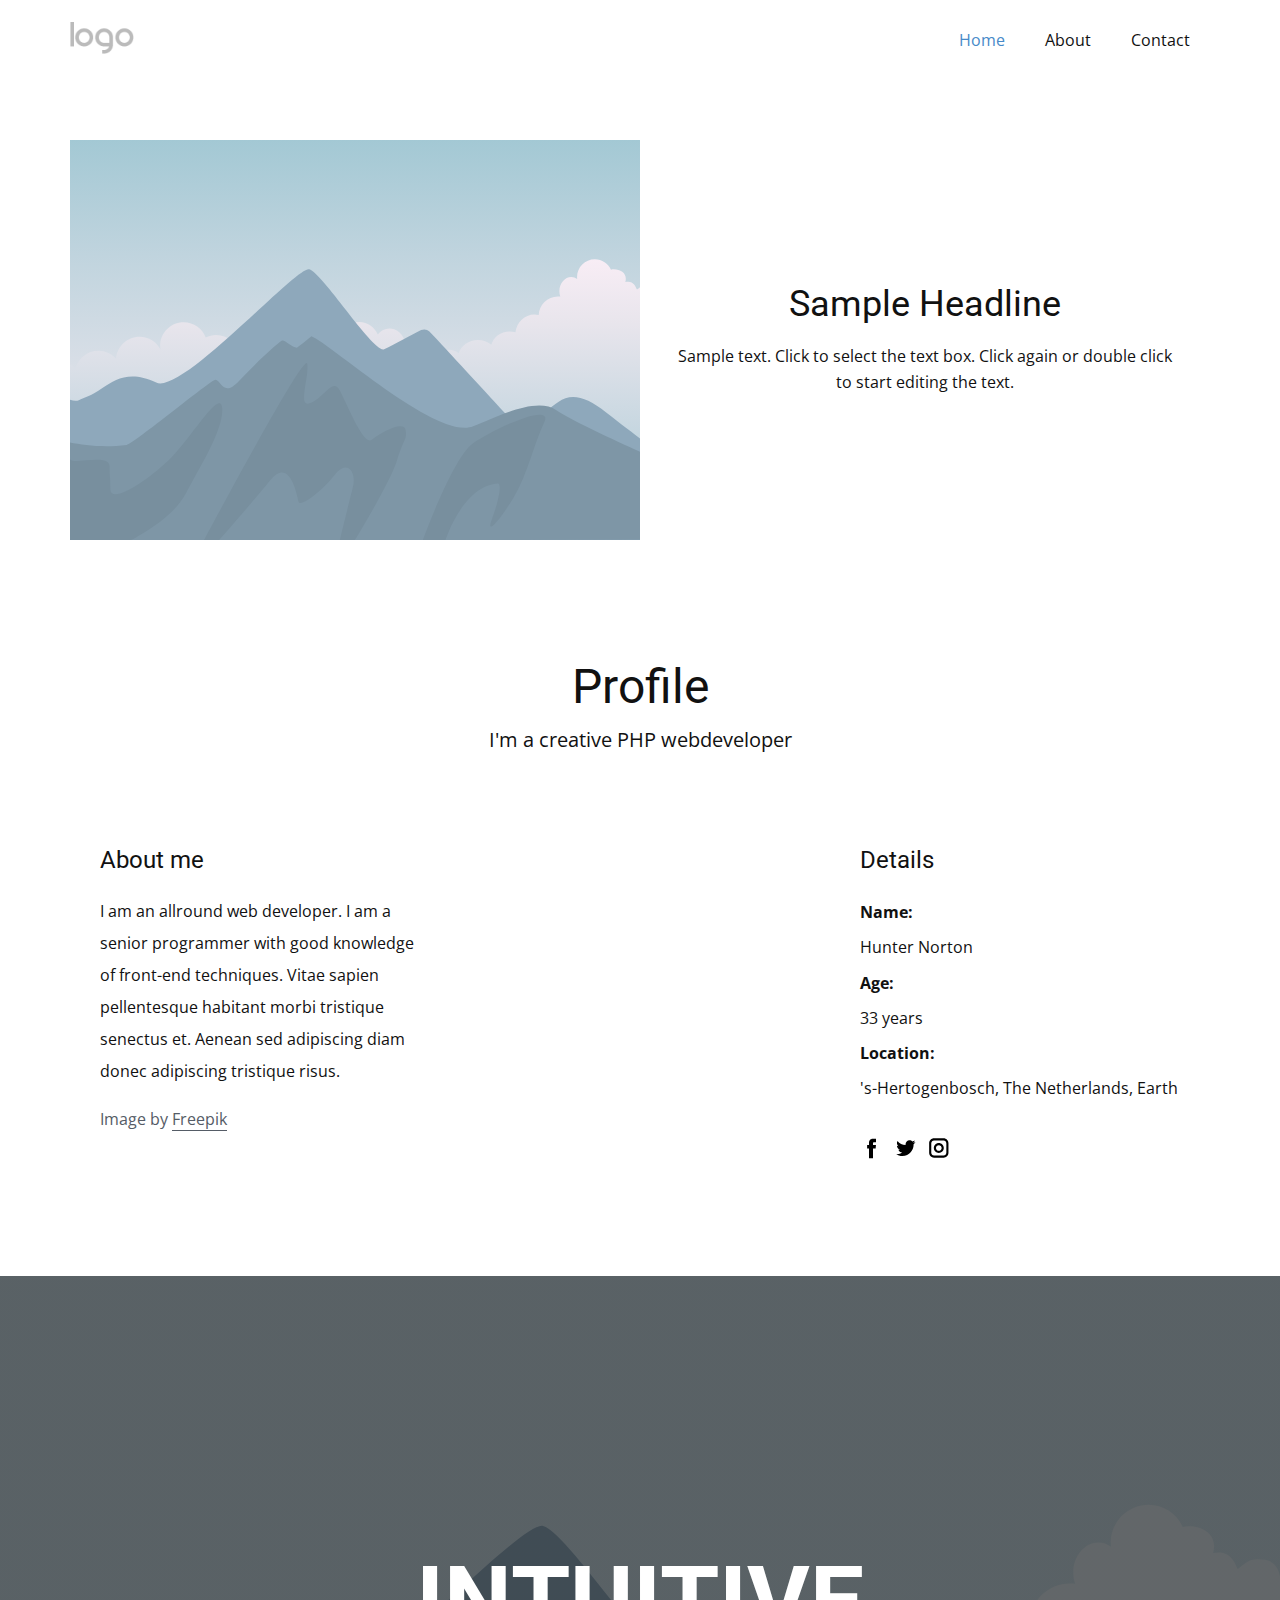
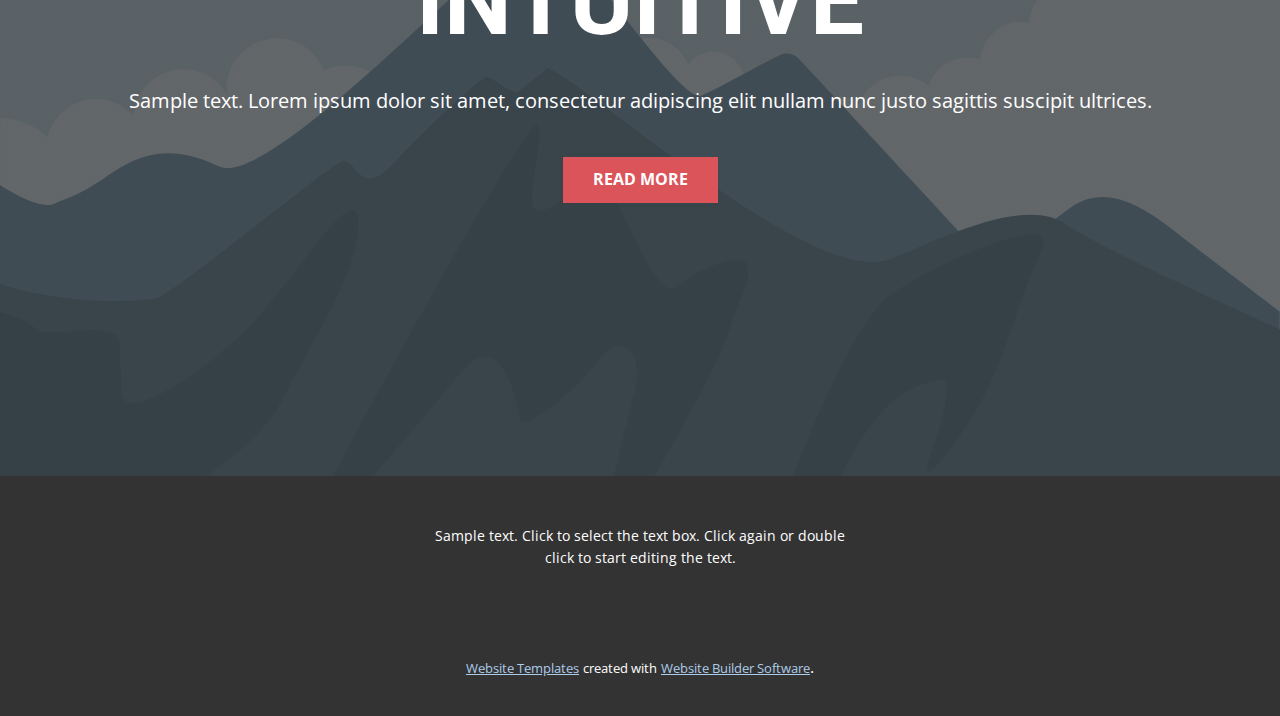
<file: Home.html>
<!DOCTYPE html>
<html style="font-size: 16px;">
  <head>
    <meta name="viewport" content="width=device-width, initial-scale=1.0">
    <meta charset="utf-8">
    <meta name="keywords" content="Profile, INTUITIVE">
    <meta name="description" content="">
    <meta name="page_type" content="np-template-header-footer-from-plugin">
    <title>Home</title>
    <link rel="stylesheet" href="nicepage.css" media="screen">
<link rel="stylesheet" href="Home.css" media="screen">
    <script class="u-script" type="text/javascript" src="jquery.js" defer=""></script>
    <script class="u-script" type="text/javascript" src="nicepage.js" defer=""></script>
    <meta name="generator" content="Nicepage 4.5.4, nicepage.com">
    <link id="u-theme-google-font" rel="stylesheet" href="https://fonts.googleapis.com/css?family=Roboto:100,100i,300,300i,400,400i,500,500i,700,700i,900,900i|Open+Sans:300,300i,400,400i,500,500i,600,600i,700,700i,800,800i">
    
    
    
    
    <script type="application/ld+json">{
		"@context": "http://schema.org",
		"@type": "Organization",
		"name": "",
		"logo": "images/default-logo.png"
}</script>
    <meta name="theme-color" content="#478ac9">
    <meta property="og:title" content="Home">
    <meta property="og:type" content="website">
  </head>
  <body class="u-body u-xl-mode"><header class="u-clearfix u-header u-header" id="sec-cce2"><div class="u-clearfix u-sheet u-valign-middle u-sheet-1">
        <a href="https://nicepage.com" class="u-image u-logo u-image-1">
          <img src="images/default-logo.png" class="u-logo-image u-logo-image-1">
        </a>
        <nav class="u-menu u-menu-dropdown u-offcanvas u-menu-1">
          <div class="menu-collapse" style="font-size: 1rem; letter-spacing: 0px;">
            <a class="u-button-style u-custom-left-right-menu-spacing u-custom-padding-bottom u-custom-top-bottom-menu-spacing u-nav-link u-text-active-palette-1-base u-text-hover-palette-2-base" href="#">
              <svg class="u-svg-link" viewBox="0 0 24 24"><use xmlns:xlink="http://www.w3.org/1999/xlink" xlink:href="#menu-hamburger"></use></svg>
              <svg class="u-svg-content" version="1.1" id="menu-hamburger" viewBox="0 0 16 16" x="0px" y="0px" xmlns:xlink="http://www.w3.org/1999/xlink" xmlns="http://www.w3.org/2000/svg"><g><rect y="1" width="16" height="2"></rect><rect y="7" width="16" height="2"></rect><rect y="13" width="16" height="2"></rect>
</g></svg>
            </a>
          </div>
          <div class="u-nav-container">
            <ul class="u-nav u-unstyled u-nav-1"><li class="u-nav-item"><a class="u-button-style u-nav-link u-text-active-palette-1-base u-text-hover-palette-2-base" href="Home.html" style="padding: 10px 20px;">Home</a>
</li><li class="u-nav-item"><a class="u-button-style u-nav-link u-text-active-palette-1-base u-text-hover-palette-2-base" href="About.html" style="padding: 10px 20px;">About</a>
</li><li class="u-nav-item"><a class="u-button-style u-nav-link u-text-active-palette-1-base u-text-hover-palette-2-base" href="Contact.html" style="padding: 10px 20px;">Contact</a>
</li></ul>
          </div>
          <div class="u-nav-container-collapse">
            <div class="u-black u-container-style u-inner-container-layout u-opacity u-opacity-95 u-sidenav">
              <div class="u-inner-container-layout u-sidenav-overflow">
                <div class="u-menu-close"></div>
                <ul class="u-align-center u-nav u-popupmenu-items u-unstyled u-nav-2"><li class="u-nav-item"><a class="u-button-style u-nav-link" href="Home.html">Home</a>
</li><li class="u-nav-item"><a class="u-button-style u-nav-link" href="About.html">About</a>
</li><li class="u-nav-item"><a class="u-button-style u-nav-link" href="Contact.html">Contact</a>
</li></ul>
              </div>
            </div>
            <div class="u-black u-menu-overlay u-opacity u-opacity-70"></div>
          </div>
        </nav>
      </div></header>
    <section class="u-clearfix u-section-1" id="sec-26af">
      <div class="u-clearfix u-sheet u-sheet-1">
        <div class="u-clearfix u-expanded-width u-layout-wrap u-layout-wrap-1">
          <div class="u-layout">
            <div class="u-layout-row">
              <div class="u-container-style u-image u-layout-cell u-size-30 u-image-1" data-image-width="400" data-image-height="265">
                <div class="u-container-layout u-container-layout-1"></div>
              </div>
              <div class="u-align-center u-container-style u-layout-cell u-size-30 u-layout-cell-2">
                <div class="u-container-layout u-valign-middle u-container-layout-2">
                  <h2 class="u-text u-text-default u-text-1">Sample Headline</h2>
                  <p class="u-text u-text-default u-text-2">Sample text. Click to select the text box. Click again or double click to start editing the text.</p>
                </div>
              </div>
            </div>
          </div>
        </div>
      </div>
    </section>
    <section class="u-align-center-lg u-align-center-md u-align-center-xl u-align-left-sm u-align-left-xs u-clearfix u-section-2" id="carousel_d72a">
      <div class="u-clearfix u-sheet u-valign-middle u-sheet-1">
        <h1 class="u-text u-text-1">Profile</h1>
        <p class="u-large-text u-text u-text-variant u-text-2">I'm a creative PHP webdeveloper</p>
        <div class="u-clearfix u-expanded-width u-layout-wrap u-layout-wrap-1">
          <div class="u-layout">
            <div class="u-layout-row">
              <div class="u-container-style u-layout-cell u-size-20 u-layout-cell-1">
                <div class="u-container-layout u-container-layout-1">
                  <h4 class="u-text u-text-3">About me</h4>
                  <p class="u-text u-text-default u-text-4">I am an allround web developer. I am a senior programmer with good knowledge of front-end techniques. Vitae sapien pellentesque habitant morbi tristique senectus et. Aenean sed adipiscing diam donec adipiscing tristique risus.&nbsp;</p>
                  <p class="u-text u-text-palette-5-dark-2 u-text-5">Image by <a href="https://www.freepik.com/photos/people" class="u-border-1 u-border-palette-5-dark-2 u-btn u-button-link u-button-style u-none u-text-palette-5-dark-2 u-btn-1">Freepik</a>
                  </p>
                </div>
              </div>
              <div class="u-align-center-md u-align-left-sm u-align-left-xs u-container-style u-layout-cell u-size-20 u-layout-cell-2">
                <div class="u-container-layout u-valign-middle-lg u-valign-middle-xl u-valign-top-md u-valign-top-sm u-valign-top-xs u-container-layout-2">
                  <div alt="" class="u-image u-image-circle u-image-1" data-image-width="700" data-image-height="700"></div>
                </div>
              </div>
              <div class="u-container-style u-layout-cell u-size-20 u-layout-cell-3">
                <div class="u-container-layout u-container-layout-3">
                  <h4 class="u-text u-text-6">Details</h4>
                  <p class="u-text u-text-7">
                    <span style="font-weight: 700;">Name: </span>
                    <br>Hunter Norton<br>
                    <span style="font-weight: 700;">Age: </span>
                    <br>33 years <span style="font-weight: 700;">
                      <br>Location: 
                    </span>
                    <br>'s-Hertogenbosch, The Netherlands, Earth
                  </p>
                  <div class="u-social-icons u-spacing-10 u-social-icons-1">
                    <a class="u-social-url" title="facebook" target="_blank" href="https://facebook.com/name"><span class="u-icon u-icon-circle u-social-facebook u-social-icon u-text-black u-icon-1"><svg class="u-svg-link" preserveAspectRatio="xMidYMin slice" viewBox="0 0 112 112" style=""><use xmlns:xlink="http://www.w3.org/1999/xlink" xlink:href="#svg-bc6b"></use></svg><svg class="u-svg-content" viewBox="0 0 112 112" x="0" y="0" id="svg-bc6b"><path fill="currentColor" d="M75.5,28.8H65.4c-1.5,0-4,0.9-4,4.3v9.4h13.9l-1.5,15.8H61.4v45.1H42.8V58.3h-8.8V42.4h8.8V32.2
	c0-7.4,3.4-18.8,18.8-18.8h13.8v15.4H75.5z"></path></svg></span>
                    </a>
                    <a class="u-social-url" title="twitter" target="_blank" href="https://twitter.com/name"><span class="u-icon u-icon-circle u-social-icon u-social-twitter u-text-black u-icon-2"><svg class="u-svg-link" preserveAspectRatio="xMidYMin slice" viewBox="0 0 112 112" style=""><use xmlns:xlink="http://www.w3.org/1999/xlink" xlink:href="#svg-ed97"></use></svg><svg class="u-svg-content" viewBox="0 0 112 112" x="0" y="0" id="svg-ed97"><path fill="currentColor" d="M92.2,38.2c0,0.8,0,1.6,0,2.3c0,24.3-18.6,52.4-52.6,52.4c-10.6,0.1-20.2-2.9-28.5-8.2
	c1.4,0.2,2.9,0.2,4.4,0.2c8.7,0,16.7-2.9,23-7.9c-8.1-0.2-14.9-5.5-17.3-12.8c1.1,0.2,2.4,0.2,3.4,0.2c1.6,0,3.3-0.2,4.8-0.7
	c-8.4-1.6-14.9-9.2-14.9-18c0-0.2,0-0.2,0-0.2c2.5,1.4,5.4,2.2,8.4,2.3c-5-3.3-8.3-8.9-8.3-15.4c0-3.4,1-6.5,2.5-9.2
	c9.1,11.1,22.7,18.5,38,19.2c-0.2-1.4-0.4-2.8-0.4-4.3c0.1-10,8.3-18.2,18.5-18.2c5.4,0,10.1,2.2,13.5,5.7c4.3-0.8,8.1-2.3,11.7-4.5
	c-1.4,4.3-4.3,7.9-8.1,10.1c3.7-0.4,7.3-1.4,10.6-2.9C98.9,32.3,95.7,35.5,92.2,38.2z"></path></svg></span>
                    </a>
                    <a class="u-social-url" title="instagram" target="_blank" href="https://www.instagram.com/name"><span class="u-icon u-icon-circle u-social-icon u-social-instagram u-text-black u-icon-3"><svg class="u-svg-link" preserveAspectRatio="xMidYMin slice" viewBox="0 0 112 112" style=""><use xmlns:xlink="http://www.w3.org/1999/xlink" xlink:href="#svg-ea73"></use></svg><svg class="u-svg-content" viewBox="0 0 112 112" x="0" y="0" id="svg-ea73"><path fill="currentColor" d="M55.9,32.9c-12.8,0-23.2,10.4-23.2,23.2s10.4,23.2,23.2,23.2s23.2-10.4,23.2-23.2S68.7,32.9,55.9,32.9z
	 M55.9,69.4c-7.4,0-13.3-6-13.3-13.3c-0.1-7.4,6-13.3,13.3-13.3s13.3,6,13.3,13.3C69.3,63.5,63.3,69.4,55.9,69.4z"></path><path fill="#FFFFFF" d="M79.7,26.8c-3,0-5.4,2.5-5.4,5.4s2.5,5.4,5.4,5.4c3,0,5.4-2.5,5.4-5.4S82.7,26.8,79.7,26.8z"></path><path fill="currentColor" d="M78.2,11H33.5C21,11,10.8,21.3,10.8,33.7v44.7c0,12.6,10.2,22.8,22.7,22.8h44.7c12.6,0,22.7-10.2,22.7-22.7
	V33.7C100.8,21.1,90.6,11,78.2,11z M91,78.4c0,7.1-5.8,12.8-12.8,12.8H33.5c-7.1,0-12.8-5.8-12.8-12.8V33.7
	c0-7.1,5.8-12.8,12.8-12.8h44.7c7.1,0,12.8,5.8,12.8,12.8V78.4z"></path></svg></span>
                    </a>
                  </div>
                </div>
              </div>
            </div>
          </div>
        </div>
      </div>
    </section>
    <section class="u-align-center u-clearfix u-image u-shading u-section-3" src="" data-image-width="256" data-image-height="256" id="sec-6548">
      <div class="u-clearfix u-sheet u-valign-middle u-sheet-1">
        <h1 class="u-text u-text-default u-title u-text-1">INTUITIVE</h1>
        <p class="u-large-text u-text u-text-default u-text-variant u-text-2">Sample text. Lorem ipsum dolor sit amet, consectetur adipiscing elit nullam nunc justo sagittis suscipit ultrices.</p>
        <a href="#" class="u-btn u-button-style u-palette-2-base u-btn-1">Read More</a>
      </div>
    </section>
    
    
    <footer class="u-align-center u-clearfix u-footer u-grey-80 u-footer" id="sec-ad57"><div class="u-clearfix u-sheet u-sheet-1">
        <p class="u-small-text u-text u-text-variant u-text-1">Sample text. Click to select the text box. Click again or double click to start editing the text.</p>
      </div></footer>
    <section class="u-backlink u-clearfix u-grey-80">
      <a class="u-link" href="https://nicepage.com/website-templates" target="_blank">
        <span>Website Templates</span>
      </a>
      <p class="u-text">
        <span>created with</span>
      </p>
      <a class="u-link" href="" target="_blank">
        <span>Website Builder Software</span>
      </a>. 
    </section>
  </body>
</html>
</file>
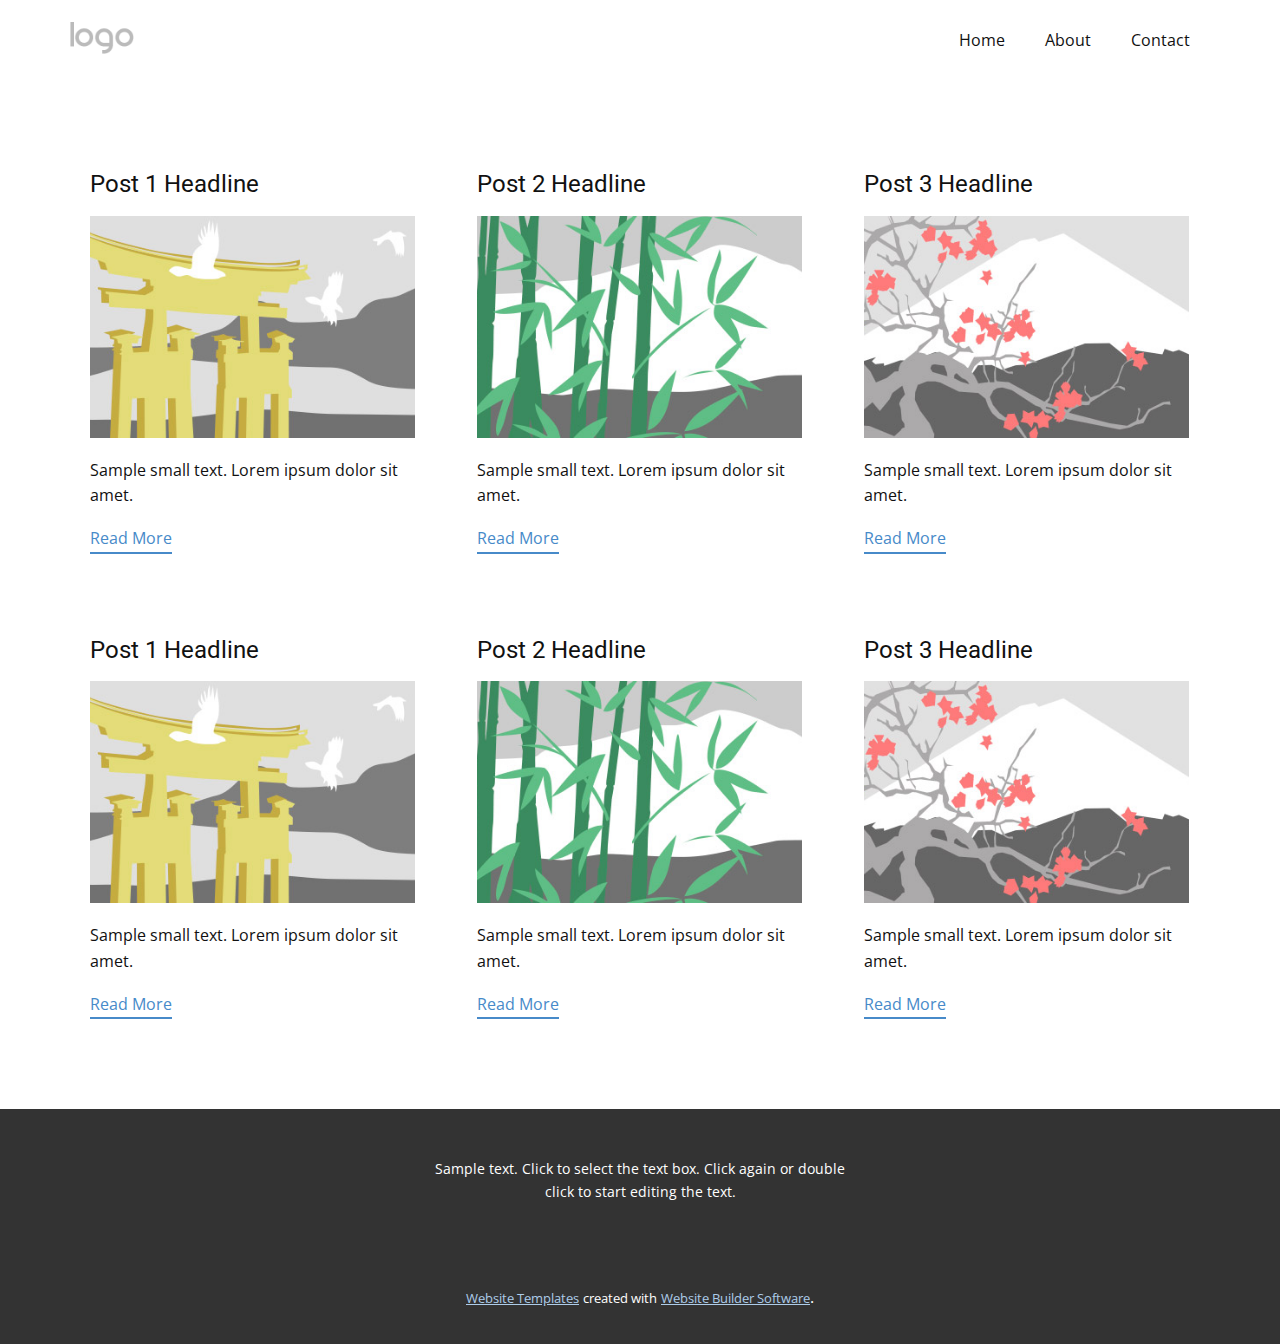
<file: blog/blog.html>
<html style="font-size: 16px;"><head>
    <meta name="viewport" content="width=device-width, initial-scale=1.0">
    <meta charset="utf-8">
    <meta name="keywords" content="">
    <meta name="description" content="">
    <meta name="page_type" content="np-template-header-footer-from-plugin">
    <title>Blog Template</title>
    <link rel="stylesheet" href="../nicepage.css" media="screen">
<link rel="stylesheet" href="../Blog-Template.css" media="screen">
    <script class="u-script" type="text/javascript" src="../jquery.js" defer=""></script>
    <script class="u-script" type="text/javascript" src="../nicepage.js" defer=""></script>
    <meta name="generator" content="Nicepage 4.5.4, nicepage.com">
    <link id="u-theme-google-font" rel="stylesheet" href="https://fonts.googleapis.com/css?family=Roboto:100,100i,300,300i,400,400i,500,500i,700,700i,900,900i|Open+Sans:300,300i,400,400i,500,500i,600,600i,700,700i,800,800i">
    
    
    <script type="application/ld+json">{
		"@context": "http://schema.org",
		"@type": "Organization",
		"name": "",
		"logo": "images/default-logo.png"
}</script>
    <meta name="theme-color" content="#478ac9">
  </head>
  <body class="u-body u-xl-mode"><header class="u-clearfix u-header u-header" id="sec-cce2"><div class="u-clearfix u-sheet u-valign-middle u-sheet-1">
        <a href="https://nicepage.com" class="u-image u-logo u-image-1">
          <img src="../images/default-logo.png" class="u-logo-image u-logo-image-1">
        </a>
        <nav class="u-menu u-menu-dropdown u-offcanvas u-menu-1">
          <div class="menu-collapse" style="font-size: 1rem; letter-spacing: 0px;">
            <a class="u-button-style u-custom-left-right-menu-spacing u-custom-padding-bottom u-custom-top-bottom-menu-spacing u-nav-link u-text-active-palette-1-base u-text-hover-palette-2-base" href="#">
              <svg class="u-svg-link" viewBox="0 0 24 24"><use xmlns:xlink="http://www.w3.org/1999/xlink" xlink:href="#menu-hamburger"></use></svg>
              <svg class="u-svg-content" version="1.1" id="menu-hamburger" viewBox="0 0 16 16" x="0px" y="0px" xmlns:xlink="http://www.w3.org/1999/xlink" xmlns="http://www.w3.org/2000/svg"><g><rect y="1" width="16" height="2"></rect><rect y="7" width="16" height="2"></rect><rect y="13" width="16" height="2"></rect>
</g></svg>
            </a>
          </div>
          <div class="u-nav-container">
            <ul class="u-nav u-unstyled u-nav-1"><li class="u-nav-item"><a class="u-button-style u-nav-link u-text-active-palette-1-base u-text-hover-palette-2-base" href="../Home.html" style="padding: 10px 20px;">Home</a>
</li><li class="u-nav-item"><a class="u-button-style u-nav-link u-text-active-palette-1-base u-text-hover-palette-2-base" href="../About.html" style="padding: 10px 20px;">About</a>
</li><li class="u-nav-item"><a class="u-button-style u-nav-link u-text-active-palette-1-base u-text-hover-palette-2-base" href="../Contact.html" style="padding: 10px 20px;">Contact</a>
</li></ul>
          </div>
          <div class="u-nav-container-collapse">
            <div class="u-black u-container-style u-inner-container-layout u-opacity u-opacity-95 u-sidenav">
              <div class="u-inner-container-layout u-sidenav-overflow">
                <div class="u-menu-close"></div>
                <ul class="u-align-center u-nav u-popupmenu-items u-unstyled u-nav-2"><li class="u-nav-item"><a class="u-button-style u-nav-link" href="../Home.html">Home</a>
</li><li class="u-nav-item"><a class="u-button-style u-nav-link" href="../About.html">About</a>
</li><li class="u-nav-item"><a class="u-button-style u-nav-link" href="../Contact.html">Contact</a>
</li></ul>
              </div>
            </div>
            <div class="u-black u-menu-overlay u-opacity u-opacity-70"></div>
          </div>
        </nav>
      </div></header>
    <section class="u-clearfix u-section-1" id="sec-8084">
      <div class="u-clearfix u-sheet u-valign-middle u-sheet-1"><!--blog--><!--blog_options_json--><!--{"type":"Recent","source":"","tags":"","count":""}--><!--/blog_options_json-->
        <div class="u-blog u-expanded-width u-repeater u-repeater-1"><!--blog_post-->
          <div class="u-blog-post u-container-style u-repeater-item u-white u-repeater-item-1">
            <div class="u-container-layout u-similar-container u-valign-top u-container-layout-1"><!--blog_post_header-->
              <h4 class="u-blog-control u-text u-text-1">
                <a class="u-post-header-link" href="../blog/post-5.html"><!--blog_post_header_content-->Post 1 Headline<!--/blog_post_header_content--></a>
              </h4><!--/blog_post_header--><!--blog_post_image-->
              <a class="u-post-header-link" href="../blog/post-5.html"><img alt="" class="u-blog-control u-expanded-width u-image u-image-default u-image-1" src="[data-uri]"></a><!--/blog_post_image--><!--blog_post_content-->
              <div class="u-blog-control u-post-content u-text u-text-2 fr-view">Sample small text. Lorem ipsum dolor sit amet.</div><!--/blog_post_content--><!--blog_post_readmore-->
              <a href="../blog/post-5.html" class="u-blog-control u-border-2 u-border-palette-1-base u-btn u-btn-rectangle u-button-style u-none u-btn-1"><!--blog_post_readmore_content--><!--options_json--><!--{"content":"","defaultValue":"Read More"}--><!--/options_json-->Read More<!--/blog_post_readmore_content--></a><!--/blog_post_readmore-->
            </div>
          </div><div class="u-blog-post u-container-style u-repeater-item u-video-cover u-white">
            <div class="u-container-layout u-similar-container u-valign-top u-container-layout-2"><!--blog_post_header-->
              <h4 class="u-blog-control u-text u-text-3">
                <a class="u-post-header-link" href="../blog/post-4.html"><!--blog_post_header_content-->Post 2 Headline<!--/blog_post_header_content--></a>
              </h4><!--/blog_post_header--><!--blog_post_image-->
              <a class="u-post-header-link" href="../blog/post-4.html"><img alt="" class="u-blog-control u-expanded-width u-image u-image-default u-image-2" src="[data-uri]"></a><!--/blog_post_image--><!--blog_post_content-->
              <div class="u-blog-control u-post-content u-text u-text-4 fr-view">Sample small text. Lorem ipsum dolor sit amet.</div><!--/blog_post_content--><!--blog_post_readmore-->
              <a href="../blog/post-4.html" class="u-blog-control u-border-2 u-border-palette-1-base u-btn u-btn-rectangle u-button-style u-none u-btn-2"><!--blog_post_readmore_content--><!--options_json--><!--{"content":"","defaultValue":"Read More"}--><!--/options_json-->Read More<!--/blog_post_readmore_content--></a><!--/blog_post_readmore-->
            </div>
          </div><div class="u-blog-post u-container-style u-repeater-item u-video-cover u-white">
            <div class="u-container-layout u-similar-container u-valign-top u-container-layout-3"><!--blog_post_header-->
              <h4 class="u-blog-control u-text u-text-5">
                <a class="u-post-header-link" href="../blog/post-3.html"><!--blog_post_header_content-->Post 3 Headline<!--/blog_post_header_content--></a>
              </h4><!--/blog_post_header--><!--blog_post_image-->
              <a class="u-post-header-link" href="../blog/post-3.html"><img alt="" class="u-blog-control u-expanded-width u-image u-image-default u-image-3" src="[data-uri]"></a><!--/blog_post_image--><!--blog_post_content-->
              <div class="u-blog-control u-post-content u-text u-text-6 fr-view">Sample small text. Lorem ipsum dolor sit amet.</div><!--/blog_post_content--><!--blog_post_readmore-->
              <a href="../blog/post-3.html" class="u-blog-control u-border-2 u-border-palette-1-base u-btn u-btn-rectangle u-button-style u-none u-btn-3"><!--blog_post_readmore_content--><!--options_json--><!--{"content":"","defaultValue":"Read More"}--><!--/options_json-->Read More<!--/blog_post_readmore_content--></a><!--/blog_post_readmore-->
            </div>
          </div><div class="u-blog-post u-container-style u-repeater-item u-white u-repeater-item-1">
            <div class="u-container-layout u-similar-container u-valign-top u-container-layout-1"><!--blog_post_header-->
              <h4 class="u-blog-control u-text u-text-1">
                <a class="u-post-header-link" href="../blog/post-2.html"><!--blog_post_header_content-->Post 1 Headline<!--/blog_post_header_content--></a>
              </h4><!--/blog_post_header--><!--blog_post_image-->
              <a class="u-post-header-link" href="../blog/post-2.html"><img alt="" class="u-blog-control u-expanded-width u-image u-image-default u-image-1" src="[data-uri]"></a><!--/blog_post_image--><!--blog_post_content-->
              <div class="u-blog-control u-post-content u-text u-text-2 fr-view">Sample small text. Lorem ipsum dolor sit amet.</div><!--/blog_post_content--><!--blog_post_readmore-->
              <a href="../blog/post-2.html" class="u-blog-control u-border-2 u-border-palette-1-base u-btn u-btn-rectangle u-button-style u-none u-btn-1"><!--blog_post_readmore_content--><!--options_json--><!--{"content":"","defaultValue":"Read More"}--><!--/options_json-->Read More<!--/blog_post_readmore_content--></a><!--/blog_post_readmore-->
            </div>
          </div><div class="u-blog-post u-container-style u-repeater-item u-video-cover u-white">
            <div class="u-container-layout u-similar-container u-valign-top u-container-layout-2"><!--blog_post_header-->
              <h4 class="u-blog-control u-text u-text-3">
                <a class="u-post-header-link" href="../blog/post-1.html"><!--blog_post_header_content-->Post 2 Headline<!--/blog_post_header_content--></a>
              </h4><!--/blog_post_header--><!--blog_post_image-->
              <a class="u-post-header-link" href="../blog/post-1.html"><img alt="" class="u-blog-control u-expanded-width u-image u-image-default u-image-2" src="[data-uri]"></a><!--/blog_post_image--><!--blog_post_content-->
              <div class="u-blog-control u-post-content u-text u-text-4 fr-view">Sample small text. Lorem ipsum dolor sit amet.</div><!--/blog_post_content--><!--blog_post_readmore-->
              <a href="../blog/post-1.html" class="u-blog-control u-border-2 u-border-palette-1-base u-btn u-btn-rectangle u-button-style u-none u-btn-2"><!--blog_post_readmore_content--><!--options_json--><!--{"content":"","defaultValue":"Read More"}--><!--/options_json-->Read More<!--/blog_post_readmore_content--></a><!--/blog_post_readmore-->
            </div>
          </div><div class="u-blog-post u-container-style u-repeater-item u-video-cover u-white">
            <div class="u-container-layout u-similar-container u-valign-top u-container-layout-3"><!--blog_post_header-->
              <h4 class="u-blog-control u-text u-text-5">
                <a class="u-post-header-link" href="../blog/post.html"><!--blog_post_header_content-->Post 3 Headline<!--/blog_post_header_content--></a>
              </h4><!--/blog_post_header--><!--blog_post_image-->
              <a class="u-post-header-link" href="../blog/post.html"><img alt="" class="u-blog-control u-expanded-width u-image u-image-default u-image-3" src="[data-uri]"></a><!--/blog_post_image--><!--blog_post_content-->
              <div class="u-blog-control u-post-content u-text u-text-6 fr-view">Sample small text. Lorem ipsum dolor sit amet.</div><!--/blog_post_content--><!--blog_post_readmore-->
              <a href="../blog/post.html" class="u-blog-control u-border-2 u-border-palette-1-base u-btn u-btn-rectangle u-button-style u-none u-btn-3"><!--blog_post_readmore_content--><!--options_json--><!--{"content":"","defaultValue":"Read More"}--><!--/options_json-->Read More<!--/blog_post_readmore_content--></a><!--/blog_post_readmore-->
            </div>
          </div><!--/blog_post--><!--blog_post-->
          <!--/blog_post--><!--blog_post-->
          <!--/blog_post-->
        </div><!--/blog-->
      </div>
    </section>
    
    
    <footer class="u-align-center u-clearfix u-footer u-grey-80 u-footer" id="sec-ad57"><div class="u-clearfix u-sheet u-sheet-1">
        <p class="u-small-text u-text u-text-variant u-text-1">Sample text. Click to select the text box. Click again or double click to start editing the text.</p>
      </div></footer>
    <section class="u-backlink u-clearfix u-grey-80">
      <a class="u-link" href="https://nicepage.com/website-templates" target="_blank">
        <span>Website Templates</span>
      </a>
      <p class="u-text">
        <span>created with</span>
      </p>
      <a class="u-link" href="" target="_blank">
        <span>Website Builder Software</span>
      </a>. 
    </section>
  
</body></html>
</file>
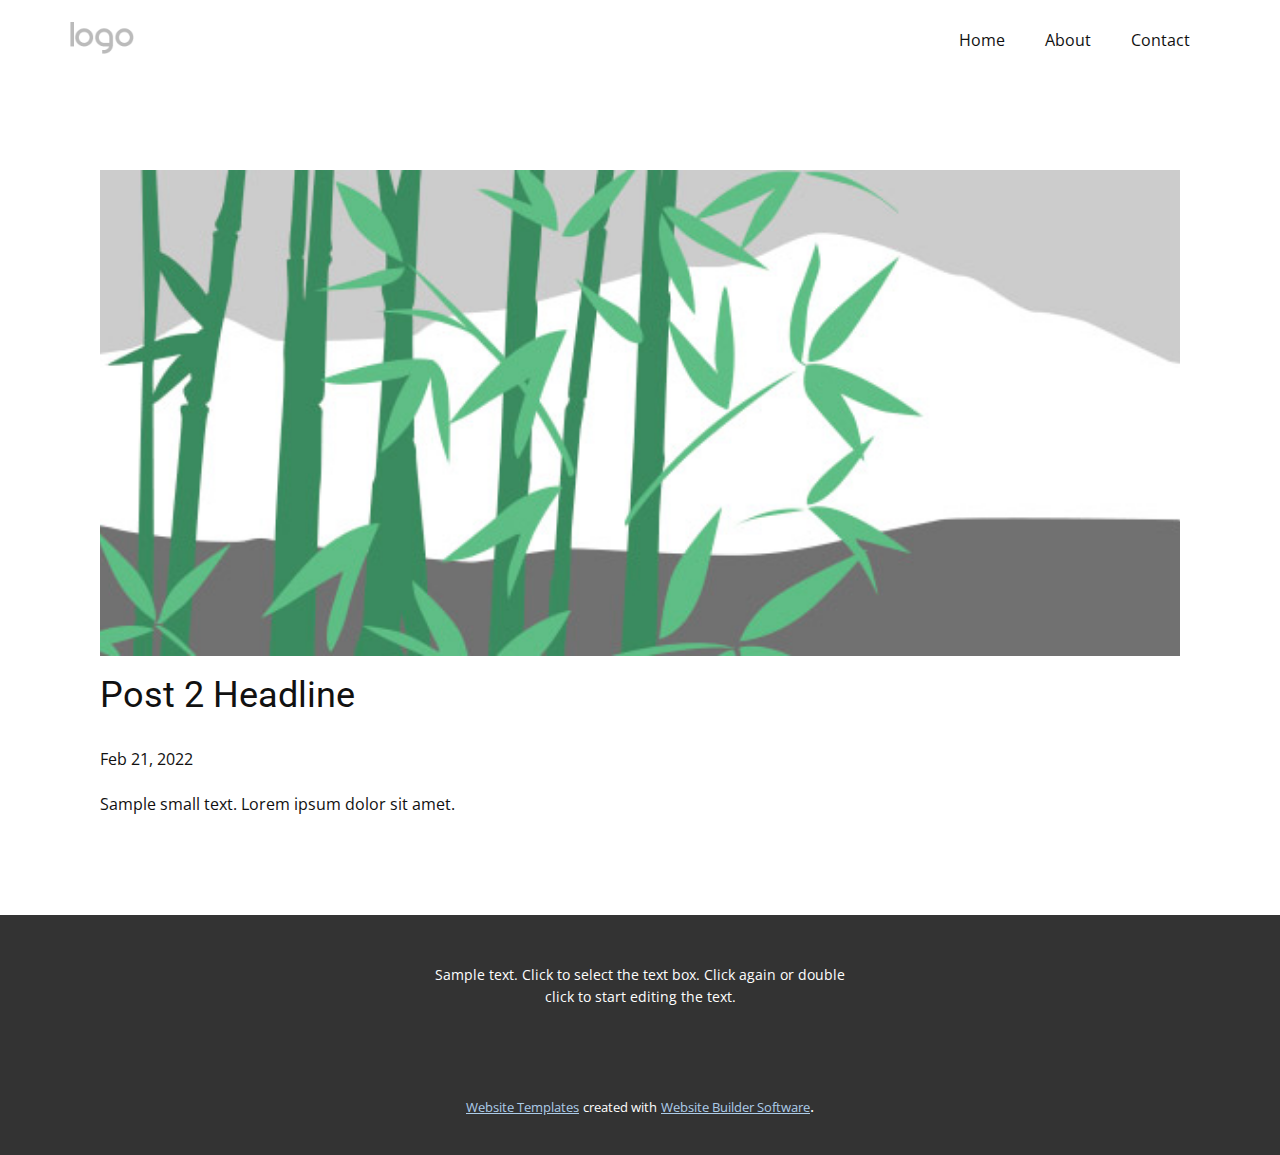
<file: blog/post-1.html>
<!doctype html>
<html style="font-size: 16px;"><head>
    <meta name="viewport" content="width=device-width, initial-scale=1.0">
    <meta charset="utf-8">
    <meta name="keywords" content="Post 1 Headline">
    <meta name="description" content="">
    <meta name="page_type" content="np-template-header-footer-from-plugin">
    <title>Post 2 Headline</title>
    <link rel="stylesheet" href="../nicepage.css" media="screen">
<link rel="stylesheet" href="../Post-Template.css" media="screen">
    <script class="u-script" type="text/javascript" src="../jquery.js" defer=""></script>
    <script class="u-script" type="text/javascript" src="../nicepage.js" defer=""></script>
    <meta name="generator" content="Nicepage 4.5.4, nicepage.com">
    <link id="u-theme-google-font" rel="stylesheet" href="https://fonts.googleapis.com/css?family=Roboto:100,100i,300,300i,400,400i,500,500i,700,700i,900,900i|Open+Sans:300,300i,400,400i,500,500i,600,600i,700,700i,800,800i">
    
    
    <script type="application/ld+json">{
		"@context": "http://schema.org",
		"@type": "Organization",
		"name": "",
		"logo": "images/default-logo.png"
}</script>
    <meta name="theme-color" content="#478ac9">
  </head>
  <body class="u-body u-xl-mode"><header class="u-clearfix u-header u-header" id="sec-cce2"><div class="u-clearfix u-sheet u-valign-middle u-sheet-1">
        <a href="https://nicepage.com" class="u-image u-logo u-image-1">
          <img src="../images/default-logo.png" class="u-logo-image u-logo-image-1">
        </a>
        <nav class="u-menu u-menu-dropdown u-offcanvas u-menu-1">
          <div class="menu-collapse" style="font-size: 1rem; letter-spacing: 0px;">
            <a class="u-button-style u-custom-left-right-menu-spacing u-custom-padding-bottom u-custom-top-bottom-menu-spacing u-nav-link u-text-active-palette-1-base u-text-hover-palette-2-base" href="#">
              <svg class="u-svg-link" viewBox="0 0 24 24"><use xmlns:xlink="http://www.w3.org/1999/xlink" xlink:href="#menu-hamburger"></use></svg>
              <svg class="u-svg-content" version="1.1" id="menu-hamburger" viewBox="0 0 16 16" x="0px" y="0px" xmlns:xlink="http://www.w3.org/1999/xlink" xmlns="http://www.w3.org/2000/svg"><g><rect y="1" width="16" height="2"></rect><rect y="7" width="16" height="2"></rect><rect y="13" width="16" height="2"></rect>
</g></svg>
            </a>
          </div>
          <div class="u-nav-container">
            <ul class="u-nav u-unstyled u-nav-1"><li class="u-nav-item"><a class="u-button-style u-nav-link u-text-active-palette-1-base u-text-hover-palette-2-base" href="../Home.html" style="padding: 10px 20px;">Home</a>
</li><li class="u-nav-item"><a class="u-button-style u-nav-link u-text-active-palette-1-base u-text-hover-palette-2-base" href="../About.html" style="padding: 10px 20px;">About</a>
</li><li class="u-nav-item"><a class="u-button-style u-nav-link u-text-active-palette-1-base u-text-hover-palette-2-base" href="../Contact.html" style="padding: 10px 20px;">Contact</a>
</li></ul>
          </div>
          <div class="u-nav-container-collapse">
            <div class="u-black u-container-style u-inner-container-layout u-opacity u-opacity-95 u-sidenav">
              <div class="u-inner-container-layout u-sidenav-overflow">
                <div class="u-menu-close"></div>
                <ul class="u-align-center u-nav u-popupmenu-items u-unstyled u-nav-2"><li class="u-nav-item"><a class="u-button-style u-nav-link" href="../Home.html">Home</a>
</li><li class="u-nav-item"><a class="u-button-style u-nav-link" href="../About.html">About</a>
</li><li class="u-nav-item"><a class="u-button-style u-nav-link" href="../Contact.html">Contact</a>
</li></ul>
              </div>
            </div>
            <div class="u-black u-menu-overlay u-opacity u-opacity-70"></div>
          </div>
        </nav>
      </div></header>
    <section class="u-align-center u-clearfix u-section-1" id="sec-de6a">
      <div class="u-clearfix u-sheet u-valign-middle-md u-valign-middle-sm u-valign-middle-xs u-sheet-1"><!--post_details--><!--post_details_options_json--><!--{"source":""}--><!--/post_details_options_json--><!--blog_post-->
        <div class="u-container-style u-expanded-width u-post-details u-post-details-1">
          <div class="u-container-layout u-valign-middle u-container-layout-1"><!--blog_post_image-->
            <img alt="" class="u-blog-control u-expanded-width u-image u-image-default u-image-1" src="[data-uri]"><!--/blog_post_image--><!--blog_post_header-->
            <h2 class="u-blog-control u-text u-text-1">Post 2 Headline</h2><!--/blog_post_header--><!--blog_post_metadata-->
            <div class="u-blog-control u-metadata u-metadata-1"><!--blog_post_metadata_date-->
              <span class="u-meta-date u-meta-icon">Feb 21, 2022</span><!--/blog_post_metadata_date--><!--blog_post_metadata_category-->
              <!--/blog_post_metadata_category--><!--blog_post_metadata_comments-->
              <!--/blog_post_metadata_comments-->
            </div><!--/blog_post_metadata--><!--blog_post_content-->
            <div class="u-align-justify u-blog-control u-post-content u-text u-text-2 fr-view">
  Sample small text. Lorem ipsum dolor sit amet.
  </div><!--/blog_post_content-->
          </div>
        </div><!--/blog_post--><!--/post_details-->
      </div>
    </section>
    
    
    <footer class="u-align-center u-clearfix u-footer u-grey-80 u-footer" id="sec-ad57"><div class="u-clearfix u-sheet u-sheet-1">
        <p class="u-small-text u-text u-text-variant u-text-1">Sample text. Click to select the text box. Click again or double click to start editing the text.</p>
      </div></footer>
    <section class="u-backlink u-clearfix u-grey-80">
      <a class="u-link" href="https://nicepage.com/website-templates" target="_blank">
        <span>Website Templates</span>
      </a>
      <p class="u-text">
        <span>created with</span>
      </p>
      <a class="u-link" href="" target="_blank">
        <span>Website Builder Software</span>
      </a>. 
    </section>
  
</body></html>
</file>
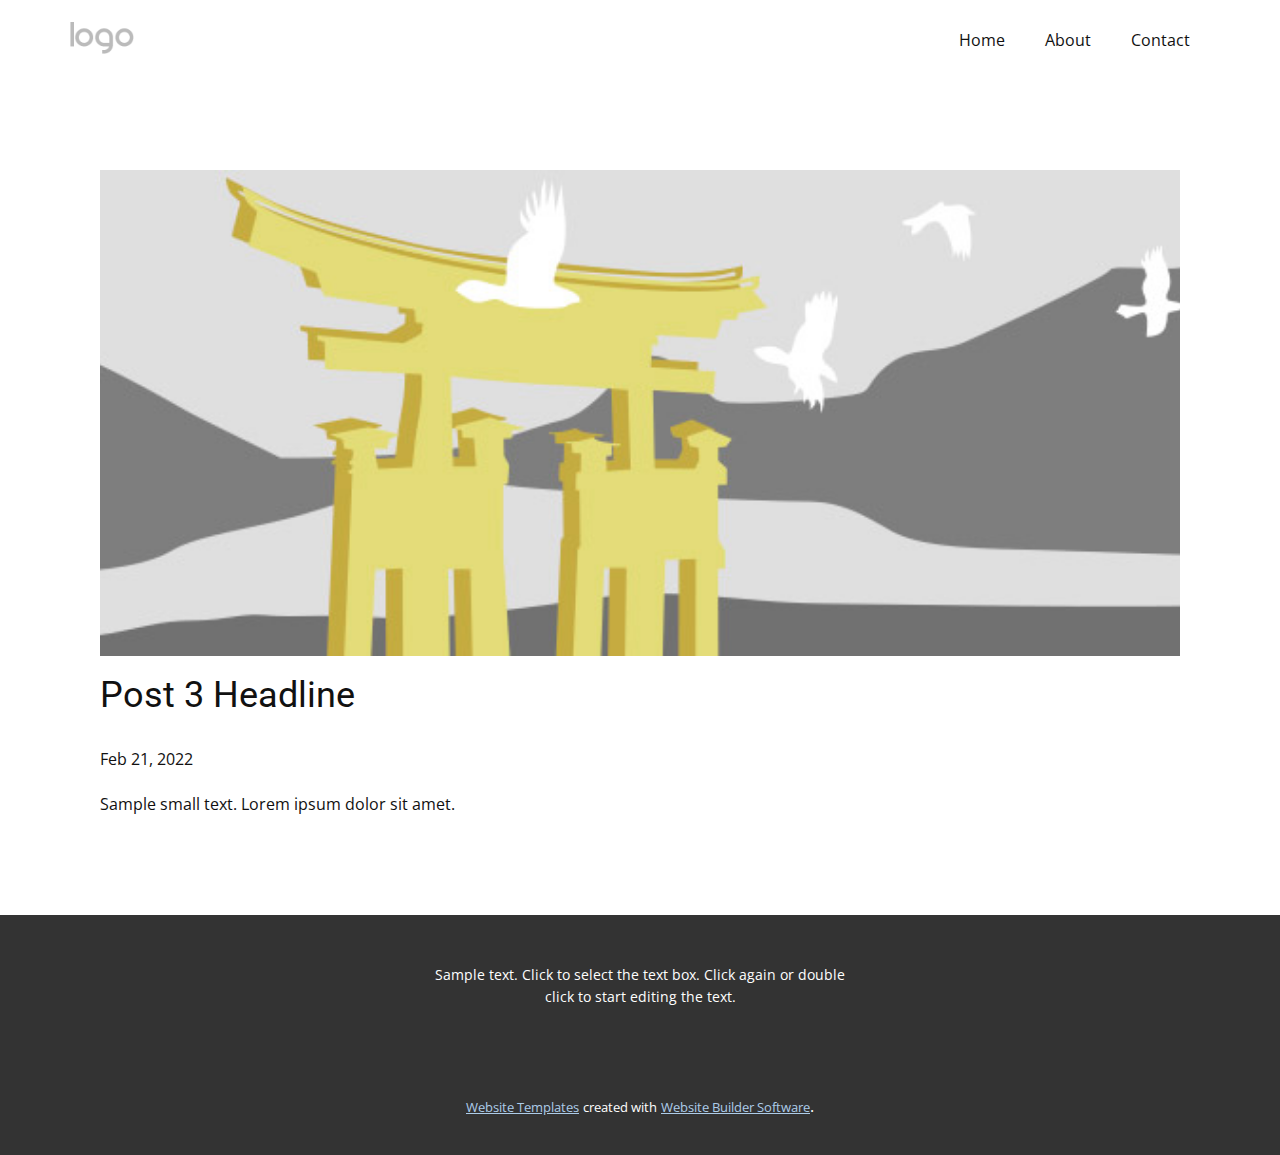
<file: blog/post-2.html>
<!doctype html>
<html style="font-size: 16px;"><head>
    <meta name="viewport" content="width=device-width, initial-scale=1.0">
    <meta charset="utf-8">
    <meta name="keywords" content="Post 1 Headline">
    <meta name="description" content="">
    <meta name="page_type" content="np-template-header-footer-from-plugin">
    <title>Post 3 Headline</title>
    <link rel="stylesheet" href="../nicepage.css" media="screen">
<link rel="stylesheet" href="../Post-Template.css" media="screen">
    <script class="u-script" type="text/javascript" src="../jquery.js" defer=""></script>
    <script class="u-script" type="text/javascript" src="../nicepage.js" defer=""></script>
    <meta name="generator" content="Nicepage 4.5.4, nicepage.com">
    <link id="u-theme-google-font" rel="stylesheet" href="https://fonts.googleapis.com/css?family=Roboto:100,100i,300,300i,400,400i,500,500i,700,700i,900,900i|Open+Sans:300,300i,400,400i,500,500i,600,600i,700,700i,800,800i">
    
    
    <script type="application/ld+json">{
		"@context": "http://schema.org",
		"@type": "Organization",
		"name": "",
		"logo": "images/default-logo.png"
}</script>
    <meta name="theme-color" content="#478ac9">
  </head>
  <body class="u-body u-xl-mode"><header class="u-clearfix u-header u-header" id="sec-cce2"><div class="u-clearfix u-sheet u-valign-middle u-sheet-1">
        <a href="https://nicepage.com" class="u-image u-logo u-image-1">
          <img src="../images/default-logo.png" class="u-logo-image u-logo-image-1">
        </a>
        <nav class="u-menu u-menu-dropdown u-offcanvas u-menu-1">
          <div class="menu-collapse" style="font-size: 1rem; letter-spacing: 0px;">
            <a class="u-button-style u-custom-left-right-menu-spacing u-custom-padding-bottom u-custom-top-bottom-menu-spacing u-nav-link u-text-active-palette-1-base u-text-hover-palette-2-base" href="#">
              <svg class="u-svg-link" viewBox="0 0 24 24"><use xmlns:xlink="http://www.w3.org/1999/xlink" xlink:href="#menu-hamburger"></use></svg>
              <svg class="u-svg-content" version="1.1" id="menu-hamburger" viewBox="0 0 16 16" x="0px" y="0px" xmlns:xlink="http://www.w3.org/1999/xlink" xmlns="http://www.w3.org/2000/svg"><g><rect y="1" width="16" height="2"></rect><rect y="7" width="16" height="2"></rect><rect y="13" width="16" height="2"></rect>
</g></svg>
            </a>
          </div>
          <div class="u-nav-container">
            <ul class="u-nav u-unstyled u-nav-1"><li class="u-nav-item"><a class="u-button-style u-nav-link u-text-active-palette-1-base u-text-hover-palette-2-base" href="../Home.html" style="padding: 10px 20px;">Home</a>
</li><li class="u-nav-item"><a class="u-button-style u-nav-link u-text-active-palette-1-base u-text-hover-palette-2-base" href="../About.html" style="padding: 10px 20px;">About</a>
</li><li class="u-nav-item"><a class="u-button-style u-nav-link u-text-active-palette-1-base u-text-hover-palette-2-base" href="../Contact.html" style="padding: 10px 20px;">Contact</a>
</li></ul>
          </div>
          <div class="u-nav-container-collapse">
            <div class="u-black u-container-style u-inner-container-layout u-opacity u-opacity-95 u-sidenav">
              <div class="u-inner-container-layout u-sidenav-overflow">
                <div class="u-menu-close"></div>
                <ul class="u-align-center u-nav u-popupmenu-items u-unstyled u-nav-2"><li class="u-nav-item"><a class="u-button-style u-nav-link" href="../Home.html">Home</a>
</li><li class="u-nav-item"><a class="u-button-style u-nav-link" href="../About.html">About</a>
</li><li class="u-nav-item"><a class="u-button-style u-nav-link" href="../Contact.html">Contact</a>
</li></ul>
              </div>
            </div>
            <div class="u-black u-menu-overlay u-opacity u-opacity-70"></div>
          </div>
        </nav>
      </div></header>
    <section class="u-align-center u-clearfix u-section-1" id="sec-de6a">
      <div class="u-clearfix u-sheet u-valign-middle-md u-valign-middle-sm u-valign-middle-xs u-sheet-1"><!--post_details--><!--post_details_options_json--><!--{"source":""}--><!--/post_details_options_json--><!--blog_post-->
        <div class="u-container-style u-expanded-width u-post-details u-post-details-1">
          <div class="u-container-layout u-valign-middle u-container-layout-1"><!--blog_post_image-->
            <img alt="" class="u-blog-control u-expanded-width u-image u-image-default u-image-1" src="[data-uri]"><!--/blog_post_image--><!--blog_post_header-->
            <h2 class="u-blog-control u-text u-text-1">Post 3 Headline</h2><!--/blog_post_header--><!--blog_post_metadata-->
            <div class="u-blog-control u-metadata u-metadata-1"><!--blog_post_metadata_date-->
              <span class="u-meta-date u-meta-icon">Feb 21, 2022</span><!--/blog_post_metadata_date--><!--blog_post_metadata_category-->
              <!--/blog_post_metadata_category--><!--blog_post_metadata_comments-->
              <!--/blog_post_metadata_comments-->
            </div><!--/blog_post_metadata--><!--blog_post_content-->
            <div class="u-align-justify u-blog-control u-post-content u-text u-text-2 fr-view">
  Sample small text. Lorem ipsum dolor sit amet.
  </div><!--/blog_post_content-->
          </div>
        </div><!--/blog_post--><!--/post_details-->
      </div>
    </section>
    
    
    <footer class="u-align-center u-clearfix u-footer u-grey-80 u-footer" id="sec-ad57"><div class="u-clearfix u-sheet u-sheet-1">
        <p class="u-small-text u-text u-text-variant u-text-1">Sample text. Click to select the text box. Click again or double click to start editing the text.</p>
      </div></footer>
    <section class="u-backlink u-clearfix u-grey-80">
      <a class="u-link" href="https://nicepage.com/website-templates" target="_blank">
        <span>Website Templates</span>
      </a>
      <p class="u-text">
        <span>created with</span>
      </p>
      <a class="u-link" href="" target="_blank">
        <span>Website Builder Software</span>
      </a>. 
    </section>
  
</body></html>
</file>
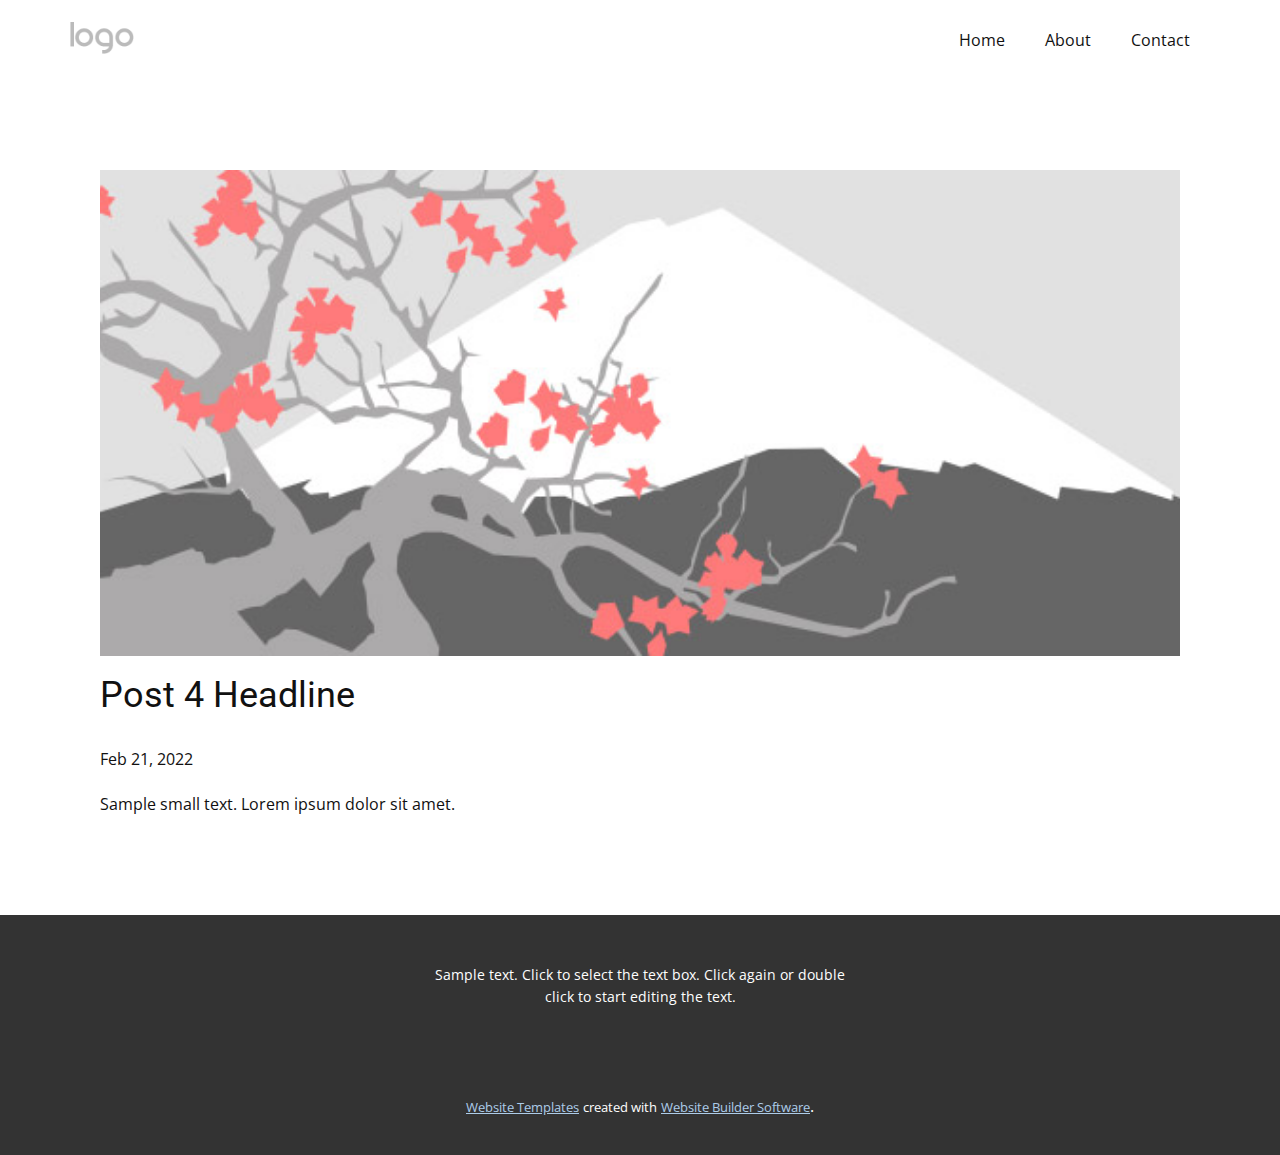
<file: blog/post-3.html>
<!doctype html>
<html style="font-size: 16px;"><head>
    <meta name="viewport" content="width=device-width, initial-scale=1.0">
    <meta charset="utf-8">
    <meta name="keywords" content="Post 1 Headline">
    <meta name="description" content="">
    <meta name="page_type" content="np-template-header-footer-from-plugin">
    <title>Post 4 Headline</title>
    <link rel="stylesheet" href="../nicepage.css" media="screen">
<link rel="stylesheet" href="../Post-Template.css" media="screen">
    <script class="u-script" type="text/javascript" src="../jquery.js" defer=""></script>
    <script class="u-script" type="text/javascript" src="../nicepage.js" defer=""></script>
    <meta name="generator" content="Nicepage 4.5.4, nicepage.com">
    <link id="u-theme-google-font" rel="stylesheet" href="https://fonts.googleapis.com/css?family=Roboto:100,100i,300,300i,400,400i,500,500i,700,700i,900,900i|Open+Sans:300,300i,400,400i,500,500i,600,600i,700,700i,800,800i">
    
    
    <script type="application/ld+json">{
		"@context": "http://schema.org",
		"@type": "Organization",
		"name": "",
		"logo": "images/default-logo.png"
}</script>
    <meta name="theme-color" content="#478ac9">
  </head>
  <body class="u-body u-xl-mode"><header class="u-clearfix u-header u-header" id="sec-cce2"><div class="u-clearfix u-sheet u-valign-middle u-sheet-1">
        <a href="https://nicepage.com" class="u-image u-logo u-image-1">
          <img src="../images/default-logo.png" class="u-logo-image u-logo-image-1">
        </a>
        <nav class="u-menu u-menu-dropdown u-offcanvas u-menu-1">
          <div class="menu-collapse" style="font-size: 1rem; letter-spacing: 0px;">
            <a class="u-button-style u-custom-left-right-menu-spacing u-custom-padding-bottom u-custom-top-bottom-menu-spacing u-nav-link u-text-active-palette-1-base u-text-hover-palette-2-base" href="#">
              <svg class="u-svg-link" viewBox="0 0 24 24"><use xmlns:xlink="http://www.w3.org/1999/xlink" xlink:href="#menu-hamburger"></use></svg>
              <svg class="u-svg-content" version="1.1" id="menu-hamburger" viewBox="0 0 16 16" x="0px" y="0px" xmlns:xlink="http://www.w3.org/1999/xlink" xmlns="http://www.w3.org/2000/svg"><g><rect y="1" width="16" height="2"></rect><rect y="7" width="16" height="2"></rect><rect y="13" width="16" height="2"></rect>
</g></svg>
            </a>
          </div>
          <div class="u-nav-container">
            <ul class="u-nav u-unstyled u-nav-1"><li class="u-nav-item"><a class="u-button-style u-nav-link u-text-active-palette-1-base u-text-hover-palette-2-base" href="../Home.html" style="padding: 10px 20px;">Home</a>
</li><li class="u-nav-item"><a class="u-button-style u-nav-link u-text-active-palette-1-base u-text-hover-palette-2-base" href="../About.html" style="padding: 10px 20px;">About</a>
</li><li class="u-nav-item"><a class="u-button-style u-nav-link u-text-active-palette-1-base u-text-hover-palette-2-base" href="../Contact.html" style="padding: 10px 20px;">Contact</a>
</li></ul>
          </div>
          <div class="u-nav-container-collapse">
            <div class="u-black u-container-style u-inner-container-layout u-opacity u-opacity-95 u-sidenav">
              <div class="u-inner-container-layout u-sidenav-overflow">
                <div class="u-menu-close"></div>
                <ul class="u-align-center u-nav u-popupmenu-items u-unstyled u-nav-2"><li class="u-nav-item"><a class="u-button-style u-nav-link" href="../Home.html">Home</a>
</li><li class="u-nav-item"><a class="u-button-style u-nav-link" href="../About.html">About</a>
</li><li class="u-nav-item"><a class="u-button-style u-nav-link" href="../Contact.html">Contact</a>
</li></ul>
              </div>
            </div>
            <div class="u-black u-menu-overlay u-opacity u-opacity-70"></div>
          </div>
        </nav>
      </div></header>
    <section class="u-align-center u-clearfix u-section-1" id="sec-de6a">
      <div class="u-clearfix u-sheet u-valign-middle-md u-valign-middle-sm u-valign-middle-xs u-sheet-1"><!--post_details--><!--post_details_options_json--><!--{"source":""}--><!--/post_details_options_json--><!--blog_post-->
        <div class="u-container-style u-expanded-width u-post-details u-post-details-1">
          <div class="u-container-layout u-valign-middle u-container-layout-1"><!--blog_post_image-->
            <img alt="" class="u-blog-control u-expanded-width u-image u-image-default u-image-1" src="[data-uri]"><!--/blog_post_image--><!--blog_post_header-->
            <h2 class="u-blog-control u-text u-text-1">Post 4 Headline</h2><!--/blog_post_header--><!--blog_post_metadata-->
            <div class="u-blog-control u-metadata u-metadata-1"><!--blog_post_metadata_date-->
              <span class="u-meta-date u-meta-icon">Feb 21, 2022</span><!--/blog_post_metadata_date--><!--blog_post_metadata_category-->
              <!--/blog_post_metadata_category--><!--blog_post_metadata_comments-->
              <!--/blog_post_metadata_comments-->
            </div><!--/blog_post_metadata--><!--blog_post_content-->
            <div class="u-align-justify u-blog-control u-post-content u-text u-text-2 fr-view">
  Sample small text. Lorem ipsum dolor sit amet.
  </div><!--/blog_post_content-->
          </div>
        </div><!--/blog_post--><!--/post_details-->
      </div>
    </section>
    
    
    <footer class="u-align-center u-clearfix u-footer u-grey-80 u-footer" id="sec-ad57"><div class="u-clearfix u-sheet u-sheet-1">
        <p class="u-small-text u-text u-text-variant u-text-1">Sample text. Click to select the text box. Click again or double click to start editing the text.</p>
      </div></footer>
    <section class="u-backlink u-clearfix u-grey-80">
      <a class="u-link" href="https://nicepage.com/website-templates" target="_blank">
        <span>Website Templates</span>
      </a>
      <p class="u-text">
        <span>created with</span>
      </p>
      <a class="u-link" href="" target="_blank">
        <span>Website Builder Software</span>
      </a>. 
    </section>
  
</body></html>
</file>
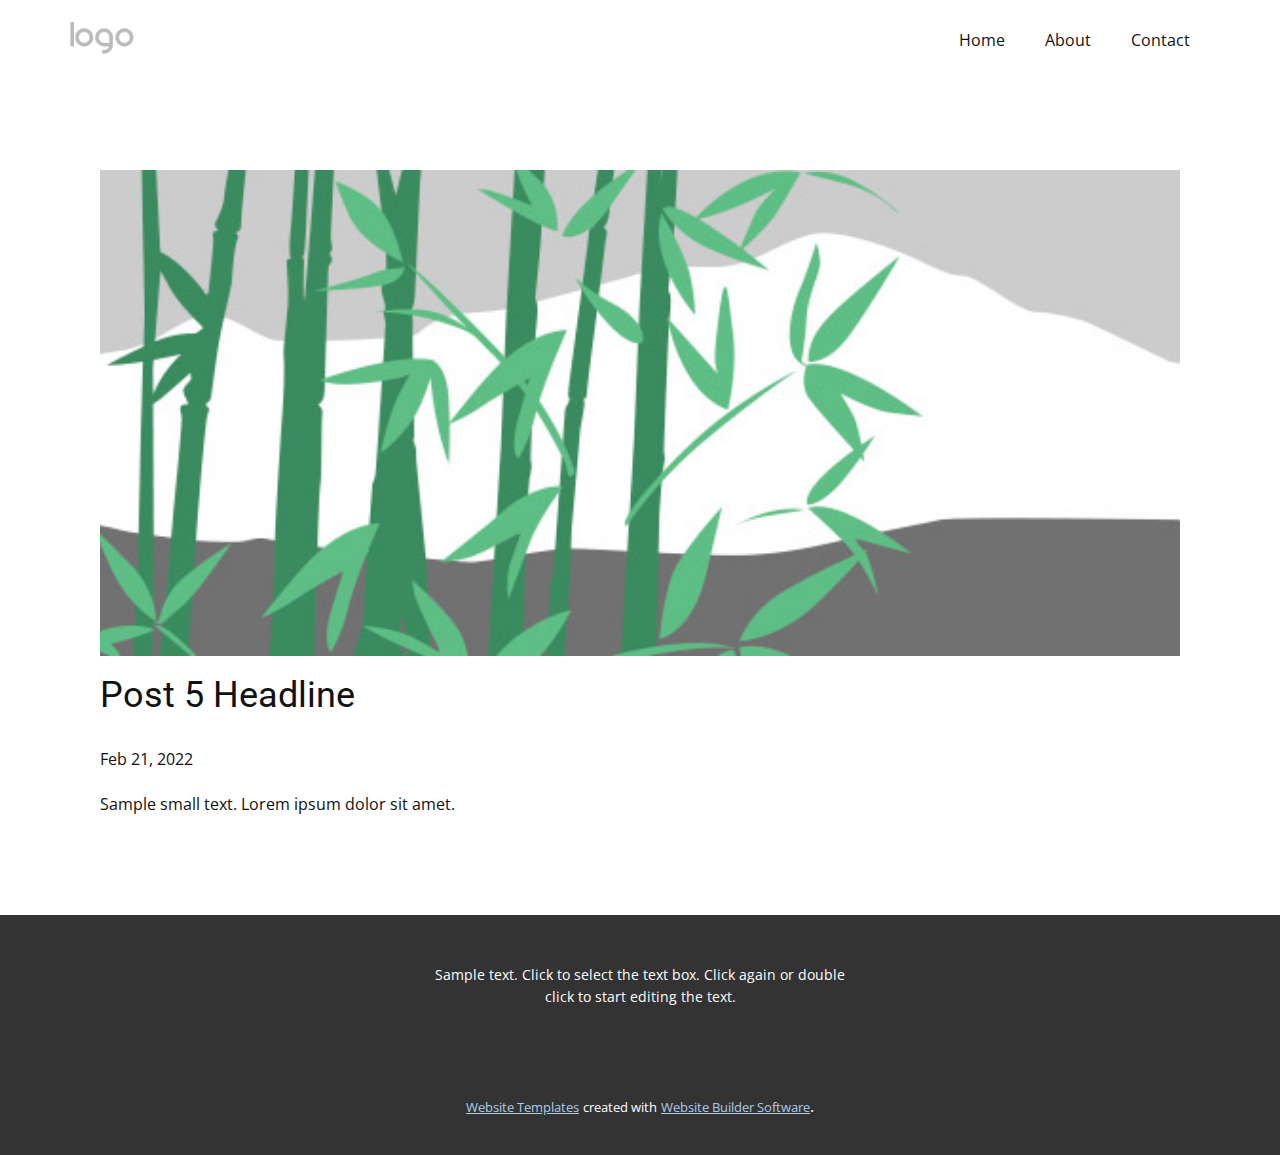
<file: blog/post-4.html>
<!doctype html>
<html style="font-size: 16px;"><head>
    <meta name="viewport" content="width=device-width, initial-scale=1.0">
    <meta charset="utf-8">
    <meta name="keywords" content="Post 1 Headline">
    <meta name="description" content="">
    <meta name="page_type" content="np-template-header-footer-from-plugin">
    <title>Post 5 Headline</title>
    <link rel="stylesheet" href="../nicepage.css" media="screen">
<link rel="stylesheet" href="../Post-Template.css" media="screen">
    <script class="u-script" type="text/javascript" src="../jquery.js" defer=""></script>
    <script class="u-script" type="text/javascript" src="../nicepage.js" defer=""></script>
    <meta name="generator" content="Nicepage 4.5.4, nicepage.com">
    <link id="u-theme-google-font" rel="stylesheet" href="https://fonts.googleapis.com/css?family=Roboto:100,100i,300,300i,400,400i,500,500i,700,700i,900,900i|Open+Sans:300,300i,400,400i,500,500i,600,600i,700,700i,800,800i">
    
    
    <script type="application/ld+json">{
		"@context": "http://schema.org",
		"@type": "Organization",
		"name": "",
		"logo": "images/default-logo.png"
}</script>
    <meta name="theme-color" content="#478ac9">
  </head>
  <body class="u-body u-xl-mode"><header class="u-clearfix u-header u-header" id="sec-cce2"><div class="u-clearfix u-sheet u-valign-middle u-sheet-1">
        <a href="https://nicepage.com" class="u-image u-logo u-image-1">
          <img src="../images/default-logo.png" class="u-logo-image u-logo-image-1">
        </a>
        <nav class="u-menu u-menu-dropdown u-offcanvas u-menu-1">
          <div class="menu-collapse" style="font-size: 1rem; letter-spacing: 0px;">
            <a class="u-button-style u-custom-left-right-menu-spacing u-custom-padding-bottom u-custom-top-bottom-menu-spacing u-nav-link u-text-active-palette-1-base u-text-hover-palette-2-base" href="#">
              <svg class="u-svg-link" viewBox="0 0 24 24"><use xmlns:xlink="http://www.w3.org/1999/xlink" xlink:href="#menu-hamburger"></use></svg>
              <svg class="u-svg-content" version="1.1" id="menu-hamburger" viewBox="0 0 16 16" x="0px" y="0px" xmlns:xlink="http://www.w3.org/1999/xlink" xmlns="http://www.w3.org/2000/svg"><g><rect y="1" width="16" height="2"></rect><rect y="7" width="16" height="2"></rect><rect y="13" width="16" height="2"></rect>
</g></svg>
            </a>
          </div>
          <div class="u-nav-container">
            <ul class="u-nav u-unstyled u-nav-1"><li class="u-nav-item"><a class="u-button-style u-nav-link u-text-active-palette-1-base u-text-hover-palette-2-base" href="../Home.html" style="padding: 10px 20px;">Home</a>
</li><li class="u-nav-item"><a class="u-button-style u-nav-link u-text-active-palette-1-base u-text-hover-palette-2-base" href="../About.html" style="padding: 10px 20px;">About</a>
</li><li class="u-nav-item"><a class="u-button-style u-nav-link u-text-active-palette-1-base u-text-hover-palette-2-base" href="../Contact.html" style="padding: 10px 20px;">Contact</a>
</li></ul>
          </div>
          <div class="u-nav-container-collapse">
            <div class="u-black u-container-style u-inner-container-layout u-opacity u-opacity-95 u-sidenav">
              <div class="u-inner-container-layout u-sidenav-overflow">
                <div class="u-menu-close"></div>
                <ul class="u-align-center u-nav u-popupmenu-items u-unstyled u-nav-2"><li class="u-nav-item"><a class="u-button-style u-nav-link" href="../Home.html">Home</a>
</li><li class="u-nav-item"><a class="u-button-style u-nav-link" href="../About.html">About</a>
</li><li class="u-nav-item"><a class="u-button-style u-nav-link" href="../Contact.html">Contact</a>
</li></ul>
              </div>
            </div>
            <div class="u-black u-menu-overlay u-opacity u-opacity-70"></div>
          </div>
        </nav>
      </div></header>
    <section class="u-align-center u-clearfix u-section-1" id="sec-de6a">
      <div class="u-clearfix u-sheet u-valign-middle-md u-valign-middle-sm u-valign-middle-xs u-sheet-1"><!--post_details--><!--post_details_options_json--><!--{"source":""}--><!--/post_details_options_json--><!--blog_post-->
        <div class="u-container-style u-expanded-width u-post-details u-post-details-1">
          <div class="u-container-layout u-valign-middle u-container-layout-1"><!--blog_post_image-->
            <img alt="" class="u-blog-control u-expanded-width u-image u-image-default u-image-1" src="[data-uri]"><!--/blog_post_image--><!--blog_post_header-->
            <h2 class="u-blog-control u-text u-text-1">Post 5 Headline</h2><!--/blog_post_header--><!--blog_post_metadata-->
            <div class="u-blog-control u-metadata u-metadata-1"><!--blog_post_metadata_date-->
              <span class="u-meta-date u-meta-icon">Feb 21, 2022</span><!--/blog_post_metadata_date--><!--blog_post_metadata_category-->
              <!--/blog_post_metadata_category--><!--blog_post_metadata_comments-->
              <!--/blog_post_metadata_comments-->
            </div><!--/blog_post_metadata--><!--blog_post_content-->
            <div class="u-align-justify u-blog-control u-post-content u-text u-text-2 fr-view">
  Sample small text. Lorem ipsum dolor sit amet.
  </div><!--/blog_post_content-->
          </div>
        </div><!--/blog_post--><!--/post_details-->
      </div>
    </section>
    
    
    <footer class="u-align-center u-clearfix u-footer u-grey-80 u-footer" id="sec-ad57"><div class="u-clearfix u-sheet u-sheet-1">
        <p class="u-small-text u-text u-text-variant u-text-1">Sample text. Click to select the text box. Click again or double click to start editing the text.</p>
      </div></footer>
    <section class="u-backlink u-clearfix u-grey-80">
      <a class="u-link" href="https://nicepage.com/website-templates" target="_blank">
        <span>Website Templates</span>
      </a>
      <p class="u-text">
        <span>created with</span>
      </p>
      <a class="u-link" href="" target="_blank">
        <span>Website Builder Software</span>
      </a>. 
    </section>
  
</body></html>
</file>
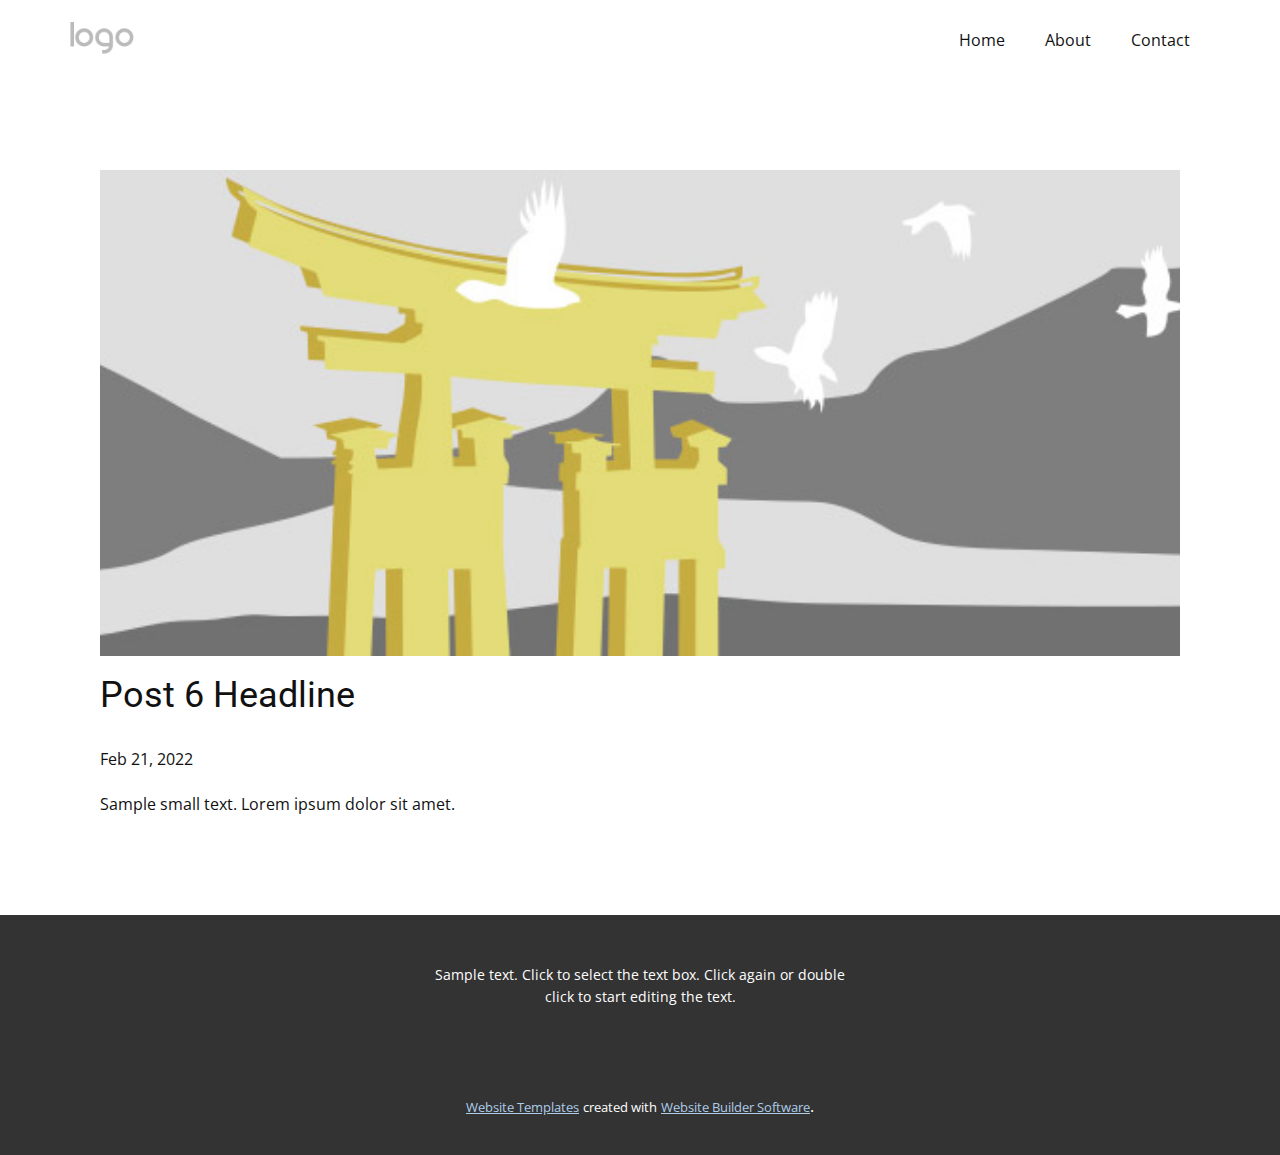
<file: blog/post-5.html>
<!doctype html>
<html style="font-size: 16px;"><head>
    <meta name="viewport" content="width=device-width, initial-scale=1.0">
    <meta charset="utf-8">
    <meta name="keywords" content="Post 1 Headline">
    <meta name="description" content="">
    <meta name="page_type" content="np-template-header-footer-from-plugin">
    <title>Post 6 Headline</title>
    <link rel="stylesheet" href="../nicepage.css" media="screen">
<link rel="stylesheet" href="../Post-Template.css" media="screen">
    <script class="u-script" type="text/javascript" src="../jquery.js" defer=""></script>
    <script class="u-script" type="text/javascript" src="../nicepage.js" defer=""></script>
    <meta name="generator" content="Nicepage 4.5.4, nicepage.com">
    <link id="u-theme-google-font" rel="stylesheet" href="https://fonts.googleapis.com/css?family=Roboto:100,100i,300,300i,400,400i,500,500i,700,700i,900,900i|Open+Sans:300,300i,400,400i,500,500i,600,600i,700,700i,800,800i">
    
    
    <script type="application/ld+json">{
		"@context": "http://schema.org",
		"@type": "Organization",
		"name": "",
		"logo": "images/default-logo.png"
}</script>
    <meta name="theme-color" content="#478ac9">
  </head>
  <body class="u-body u-xl-mode"><header class="u-clearfix u-header u-header" id="sec-cce2"><div class="u-clearfix u-sheet u-valign-middle u-sheet-1">
        <a href="https://nicepage.com" class="u-image u-logo u-image-1">
          <img src="../images/default-logo.png" class="u-logo-image u-logo-image-1">
        </a>
        <nav class="u-menu u-menu-dropdown u-offcanvas u-menu-1">
          <div class="menu-collapse" style="font-size: 1rem; letter-spacing: 0px;">
            <a class="u-button-style u-custom-left-right-menu-spacing u-custom-padding-bottom u-custom-top-bottom-menu-spacing u-nav-link u-text-active-palette-1-base u-text-hover-palette-2-base" href="#">
              <svg class="u-svg-link" viewBox="0 0 24 24"><use xmlns:xlink="http://www.w3.org/1999/xlink" xlink:href="#menu-hamburger"></use></svg>
              <svg class="u-svg-content" version="1.1" id="menu-hamburger" viewBox="0 0 16 16" x="0px" y="0px" xmlns:xlink="http://www.w3.org/1999/xlink" xmlns="http://www.w3.org/2000/svg"><g><rect y="1" width="16" height="2"></rect><rect y="7" width="16" height="2"></rect><rect y="13" width="16" height="2"></rect>
</g></svg>
            </a>
          </div>
          <div class="u-nav-container">
            <ul class="u-nav u-unstyled u-nav-1"><li class="u-nav-item"><a class="u-button-style u-nav-link u-text-active-palette-1-base u-text-hover-palette-2-base" href="../Home.html" style="padding: 10px 20px;">Home</a>
</li><li class="u-nav-item"><a class="u-button-style u-nav-link u-text-active-palette-1-base u-text-hover-palette-2-base" href="../About.html" style="padding: 10px 20px;">About</a>
</li><li class="u-nav-item"><a class="u-button-style u-nav-link u-text-active-palette-1-base u-text-hover-palette-2-base" href="../Contact.html" style="padding: 10px 20px;">Contact</a>
</li></ul>
          </div>
          <div class="u-nav-container-collapse">
            <div class="u-black u-container-style u-inner-container-layout u-opacity u-opacity-95 u-sidenav">
              <div class="u-inner-container-layout u-sidenav-overflow">
                <div class="u-menu-close"></div>
                <ul class="u-align-center u-nav u-popupmenu-items u-unstyled u-nav-2"><li class="u-nav-item"><a class="u-button-style u-nav-link" href="../Home.html">Home</a>
</li><li class="u-nav-item"><a class="u-button-style u-nav-link" href="../About.html">About</a>
</li><li class="u-nav-item"><a class="u-button-style u-nav-link" href="../Contact.html">Contact</a>
</li></ul>
              </div>
            </div>
            <div class="u-black u-menu-overlay u-opacity u-opacity-70"></div>
          </div>
        </nav>
      </div></header>
    <section class="u-align-center u-clearfix u-section-1" id="sec-de6a">
      <div class="u-clearfix u-sheet u-valign-middle-md u-valign-middle-sm u-valign-middle-xs u-sheet-1"><!--post_details--><!--post_details_options_json--><!--{"source":""}--><!--/post_details_options_json--><!--blog_post-->
        <div class="u-container-style u-expanded-width u-post-details u-post-details-1">
          <div class="u-container-layout u-valign-middle u-container-layout-1"><!--blog_post_image-->
            <img alt="" class="u-blog-control u-expanded-width u-image u-image-default u-image-1" src="[data-uri]"><!--/blog_post_image--><!--blog_post_header-->
            <h2 class="u-blog-control u-text u-text-1">Post 6 Headline</h2><!--/blog_post_header--><!--blog_post_metadata-->
            <div class="u-blog-control u-metadata u-metadata-1"><!--blog_post_metadata_date-->
              <span class="u-meta-date u-meta-icon">Feb 21, 2022</span><!--/blog_post_metadata_date--><!--blog_post_metadata_category-->
              <!--/blog_post_metadata_category--><!--blog_post_metadata_comments-->
              <!--/blog_post_metadata_comments-->
            </div><!--/blog_post_metadata--><!--blog_post_content-->
            <div class="u-align-justify u-blog-control u-post-content u-text u-text-2 fr-view">
  Sample small text. Lorem ipsum dolor sit amet.
  </div><!--/blog_post_content-->
          </div>
        </div><!--/blog_post--><!--/post_details-->
      </div>
    </section>
    
    
    <footer class="u-align-center u-clearfix u-footer u-grey-80 u-footer" id="sec-ad57"><div class="u-clearfix u-sheet u-sheet-1">
        <p class="u-small-text u-text u-text-variant u-text-1">Sample text. Click to select the text box. Click again or double click to start editing the text.</p>
      </div></footer>
    <section class="u-backlink u-clearfix u-grey-80">
      <a class="u-link" href="https://nicepage.com/website-templates" target="_blank">
        <span>Website Templates</span>
      </a>
      <p class="u-text">
        <span>created with</span>
      </p>
      <a class="u-link" href="" target="_blank">
        <span>Website Builder Software</span>
      </a>. 
    </section>
  
</body></html>
</file>
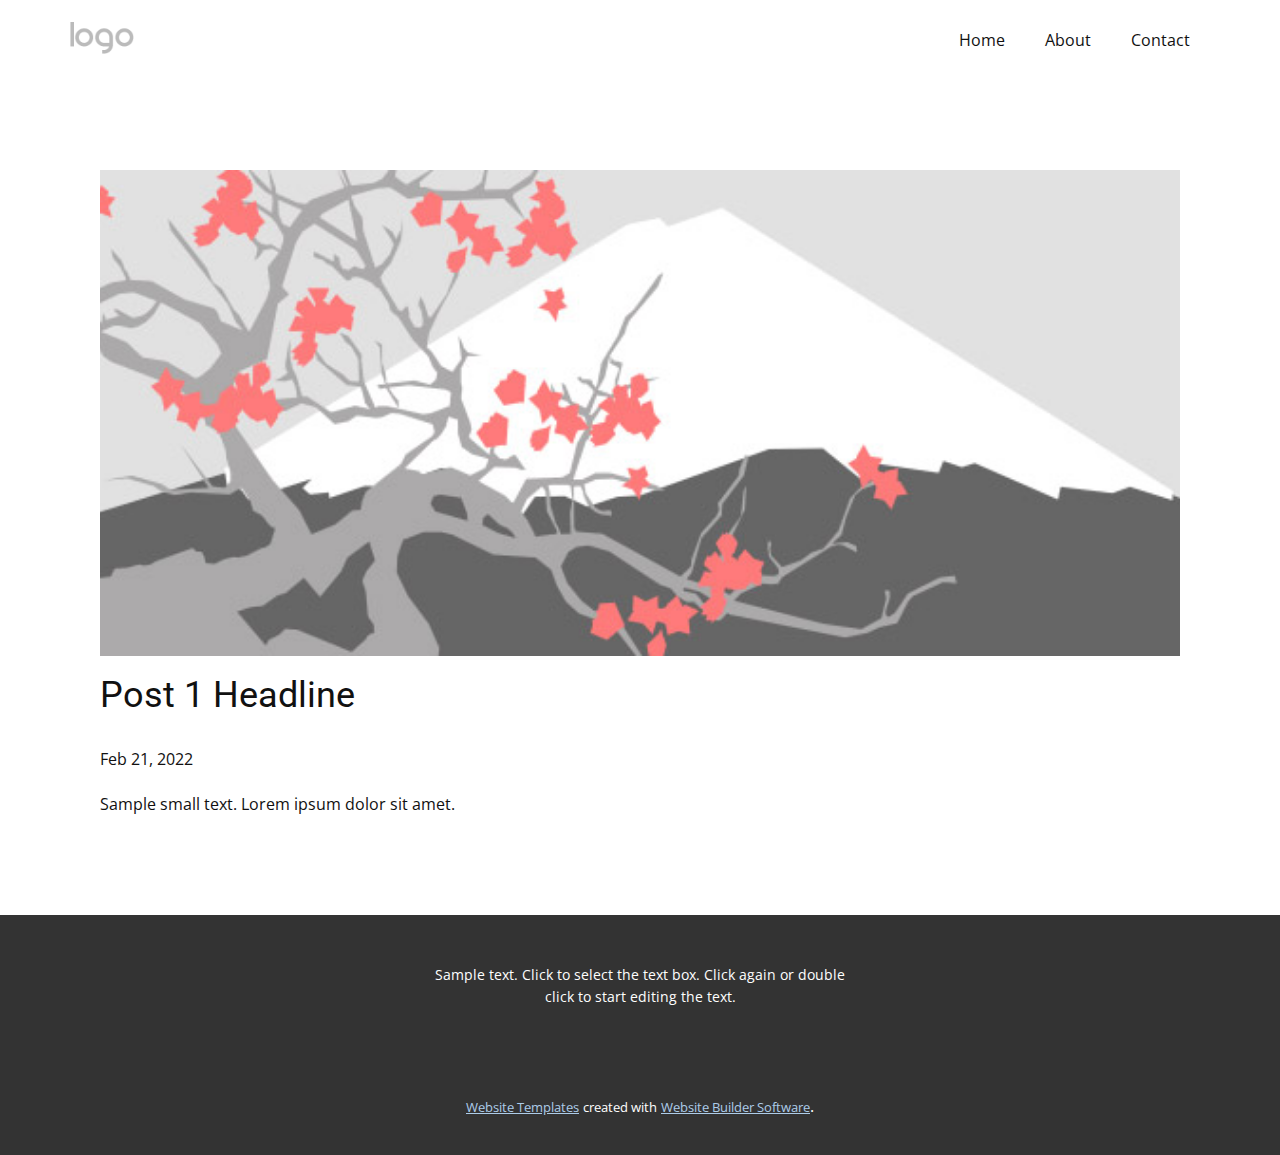
<file: blog/post.html>
<!doctype html>
<html style="font-size: 16px;"><head>
    <meta name="viewport" content="width=device-width, initial-scale=1.0">
    <meta charset="utf-8">
    <meta name="keywords" content="Post 1 Headline">
    <meta name="description" content="">
    <meta name="page_type" content="np-template-header-footer-from-plugin">
    <title>Post 1 Headline</title>
    <link rel="stylesheet" href="../nicepage.css" media="screen">
<link rel="stylesheet" href="../Post-Template.css" media="screen">
    <script class="u-script" type="text/javascript" src="../jquery.js" defer=""></script>
    <script class="u-script" type="text/javascript" src="../nicepage.js" defer=""></script>
    <meta name="generator" content="Nicepage 4.5.4, nicepage.com">
    <link id="u-theme-google-font" rel="stylesheet" href="https://fonts.googleapis.com/css?family=Roboto:100,100i,300,300i,400,400i,500,500i,700,700i,900,900i|Open+Sans:300,300i,400,400i,500,500i,600,600i,700,700i,800,800i">
    
    
    <script type="application/ld+json">{
		"@context": "http://schema.org",
		"@type": "Organization",
		"name": "",
		"logo": "images/default-logo.png"
}</script>
    <meta name="theme-color" content="#478ac9">
  </head>
  <body class="u-body u-xl-mode"><header class="u-clearfix u-header u-header" id="sec-cce2"><div class="u-clearfix u-sheet u-valign-middle u-sheet-1">
        <a href="https://nicepage.com" class="u-image u-logo u-image-1">
          <img src="../images/default-logo.png" class="u-logo-image u-logo-image-1">
        </a>
        <nav class="u-menu u-menu-dropdown u-offcanvas u-menu-1">
          <div class="menu-collapse" style="font-size: 1rem; letter-spacing: 0px;">
            <a class="u-button-style u-custom-left-right-menu-spacing u-custom-padding-bottom u-custom-top-bottom-menu-spacing u-nav-link u-text-active-palette-1-base u-text-hover-palette-2-base" href="#">
              <svg class="u-svg-link" viewBox="0 0 24 24"><use xmlns:xlink="http://www.w3.org/1999/xlink" xlink:href="#menu-hamburger"></use></svg>
              <svg class="u-svg-content" version="1.1" id="menu-hamburger" viewBox="0 0 16 16" x="0px" y="0px" xmlns:xlink="http://www.w3.org/1999/xlink" xmlns="http://www.w3.org/2000/svg"><g><rect y="1" width="16" height="2"></rect><rect y="7" width="16" height="2"></rect><rect y="13" width="16" height="2"></rect>
</g></svg>
            </a>
          </div>
          <div class="u-nav-container">
            <ul class="u-nav u-unstyled u-nav-1"><li class="u-nav-item"><a class="u-button-style u-nav-link u-text-active-palette-1-base u-text-hover-palette-2-base" href="../Home.html" style="padding: 10px 20px;">Home</a>
</li><li class="u-nav-item"><a class="u-button-style u-nav-link u-text-active-palette-1-base u-text-hover-palette-2-base" href="../About.html" style="padding: 10px 20px;">About</a>
</li><li class="u-nav-item"><a class="u-button-style u-nav-link u-text-active-palette-1-base u-text-hover-palette-2-base" href="../Contact.html" style="padding: 10px 20px;">Contact</a>
</li></ul>
          </div>
          <div class="u-nav-container-collapse">
            <div class="u-black u-container-style u-inner-container-layout u-opacity u-opacity-95 u-sidenav">
              <div class="u-inner-container-layout u-sidenav-overflow">
                <div class="u-menu-close"></div>
                <ul class="u-align-center u-nav u-popupmenu-items u-unstyled u-nav-2"><li class="u-nav-item"><a class="u-button-style u-nav-link" href="../Home.html">Home</a>
</li><li class="u-nav-item"><a class="u-button-style u-nav-link" href="../About.html">About</a>
</li><li class="u-nav-item"><a class="u-button-style u-nav-link" href="../Contact.html">Contact</a>
</li></ul>
              </div>
            </div>
            <div class="u-black u-menu-overlay u-opacity u-opacity-70"></div>
          </div>
        </nav>
      </div></header>
    <section class="u-align-center u-clearfix u-section-1" id="sec-de6a">
      <div class="u-clearfix u-sheet u-valign-middle-md u-valign-middle-sm u-valign-middle-xs u-sheet-1"><!--post_details--><!--post_details_options_json--><!--{"source":""}--><!--/post_details_options_json--><!--blog_post-->
        <div class="u-container-style u-expanded-width u-post-details u-post-details-1">
          <div class="u-container-layout u-valign-middle u-container-layout-1"><!--blog_post_image-->
            <img alt="" class="u-blog-control u-expanded-width u-image u-image-default u-image-1" src="[data-uri]"><!--/blog_post_image--><!--blog_post_header-->
            <h2 class="u-blog-control u-text u-text-1">Post 1 Headline</h2><!--/blog_post_header--><!--blog_post_metadata-->
            <div class="u-blog-control u-metadata u-metadata-1"><!--blog_post_metadata_date-->
              <span class="u-meta-date u-meta-icon">Feb 21, 2022</span><!--/blog_post_metadata_date--><!--blog_post_metadata_category-->
              <!--/blog_post_metadata_category--><!--blog_post_metadata_comments-->
              <!--/blog_post_metadata_comments-->
            </div><!--/blog_post_metadata--><!--blog_post_content-->
            <div class="u-align-justify u-blog-control u-post-content u-text u-text-2 fr-view">
  Sample small text. Lorem ipsum dolor sit amet.
  </div><!--/blog_post_content-->
          </div>
        </div><!--/blog_post--><!--/post_details-->
      </div>
    </section>
    
    
    <footer class="u-align-center u-clearfix u-footer u-grey-80 u-footer" id="sec-ad57"><div class="u-clearfix u-sheet u-sheet-1">
        <p class="u-small-text u-text u-text-variant u-text-1">Sample text. Click to select the text box. Click again or double click to start editing the text.</p>
      </div></footer>
    <section class="u-backlink u-clearfix u-grey-80">
      <a class="u-link" href="https://nicepage.com/website-templates" target="_blank">
        <span>Website Templates</span>
      </a>
      <p class="u-text">
        <span>created with</span>
      </p>
      <a class="u-link" href="" target="_blank">
        <span>Website Builder Software</span>
      </a>. 
    </section>
  
</body></html>
</file>
